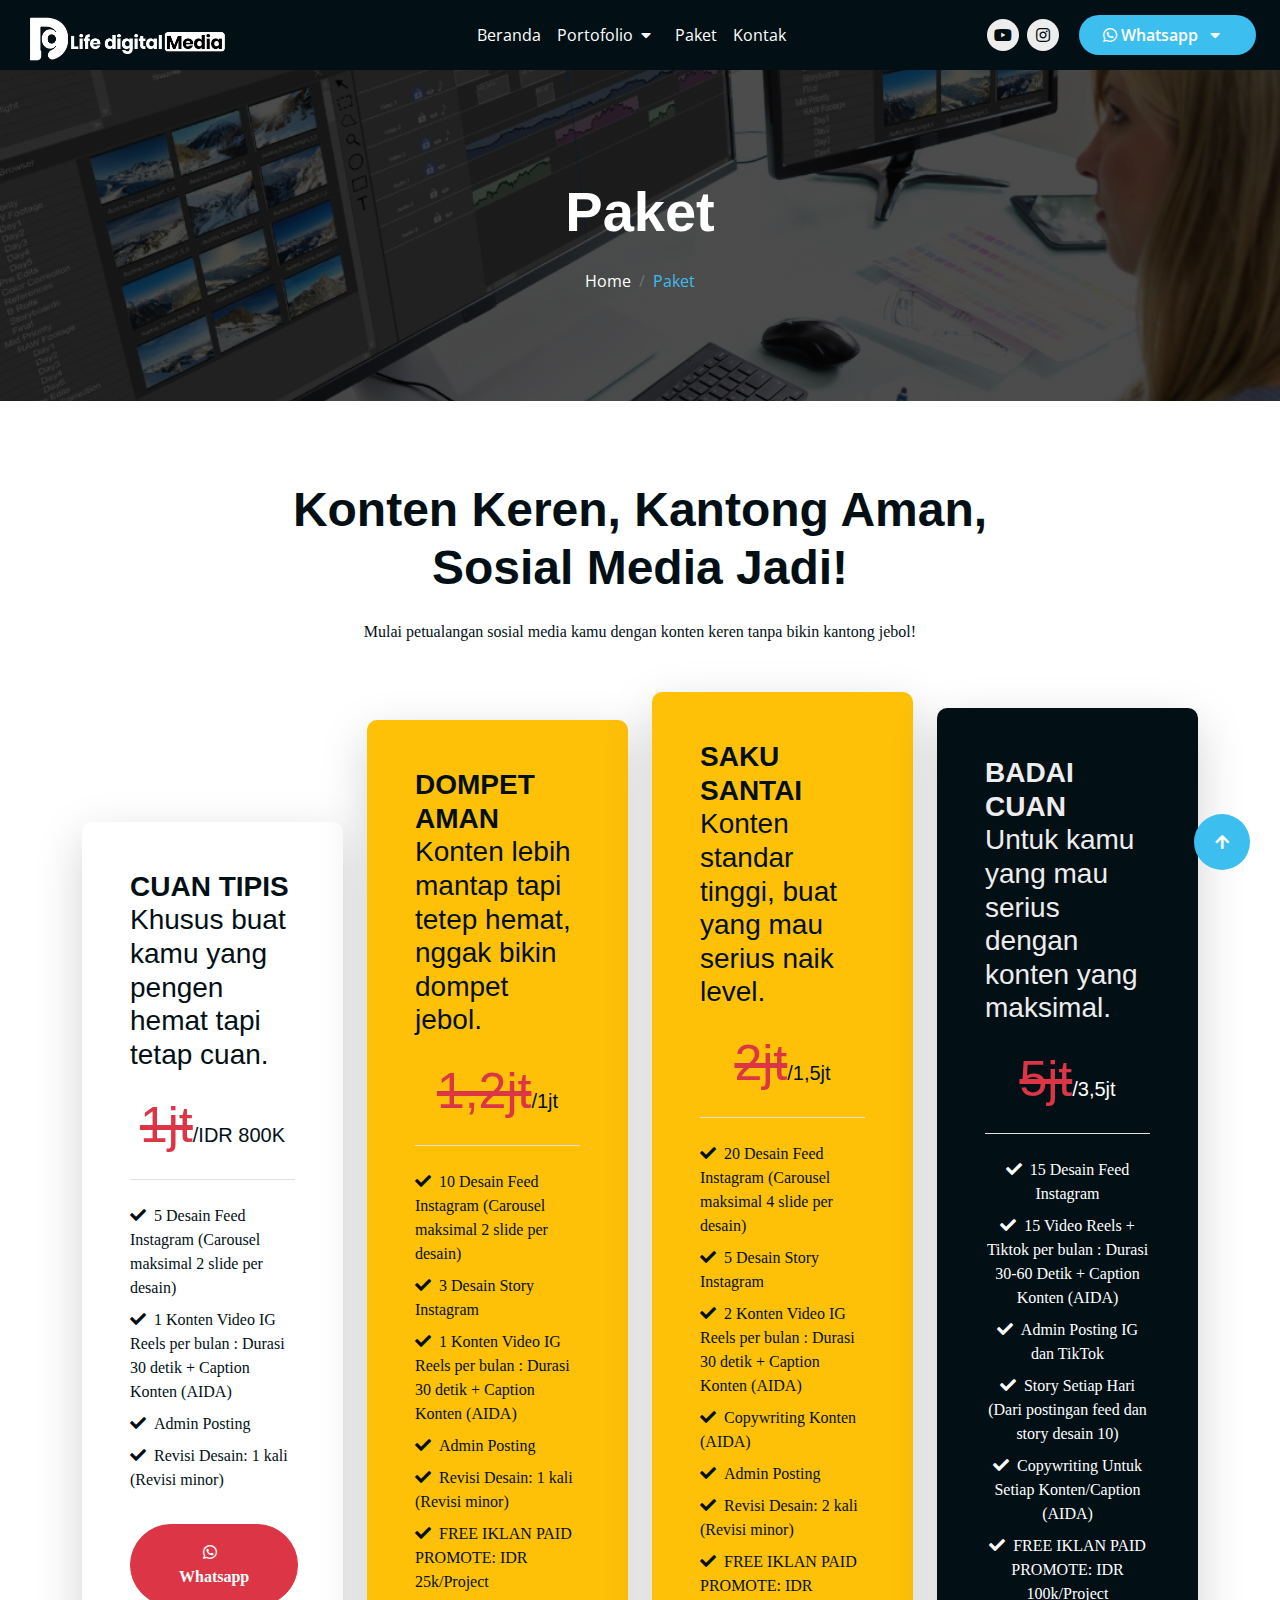
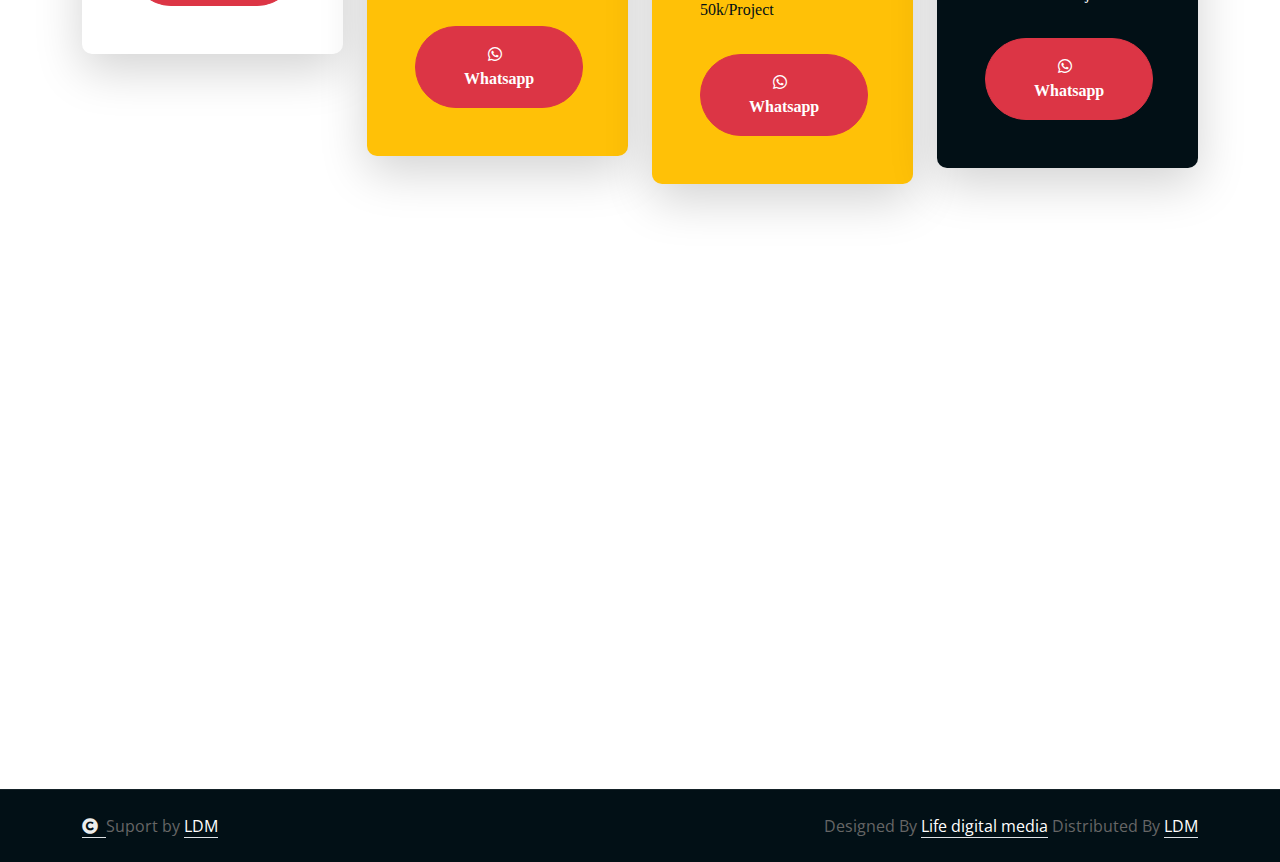
<file: about.html>
<!DOCTYPE html>
<html lang="en">

    <head>
        <meta charset="utf-8">
        <title>Life Digital Media_About</title>
        <meta content="width=device-width, initial-scale=1.0" name="viewport">
        <meta content="" name="keywords">
        <meta content="" name="description">

        <!-- Google Web Fonts -->
        <link rel="preconnect" href="https://fonts.googleapis.com">
        <link rel="preconnect" href="https://fonts.gstatic.com" crossorigin>
        <link href="https://fonts.googleapis.com/css2?family=Montserrat:ital,wght@0,100..900;1,100..900&family=Open+Sans:ital,wdth,wght@0,75..100,300..800;1,75..100,300..800&display=swap" rel="stylesheet"> 

        <!-- Icon Font Stylesheet -->
        <link rel="stylesheet" href="https://use.fontawesome.com/releases/v5.15.4/css/all.css"/>
        <link href="https://cdn.jsdelivr.net/npm/bootstrap-icons@1.4.1/font/bootstrap-icons.css" rel="stylesheet">

        <!-- Libraries Stylesheet -->
        <link href="lib/animate/animate.min.css" rel="stylesheet">
        <link href="lib/lightbox/css/lightbox.min.css" rel="stylesheet">
        <link href="lib/owlcarousel/assets/owl.carousel.min.css" rel="stylesheet">


        <!-- Customized Bootstrap Stylesheet -->
        <link href="css/bootstrap.min.css" rel="stylesheet">

        <!-- Template Stylesheet -->
        <link href="css/style.css" rel="stylesheet">
    </head>

    <body>

        <!-- Spinner Start -->
        <div id="spinner" class="show bg-white position-fixed translate-middle w-100 vh-100 top-50 start-50 d-flex align-items-center justify-content-center">
            <div class="spinner-border text-primary" style="width: 3rem; height: 3rem;" role="status">
                <span class="sr-only">Loading...</span>
            </div>
        </div>
        <!-- Spinner End -->

           <!-- Navbar & Hero Start -->
           <div class="container-fluid nav-bar sticky-top px-4 py-2 py-lg-0 bg-dark">
            <nav class="navbar navbar-expand-lg navbar-dark">
                <a href="" class="navbar-brand p-0">
                    <h1 class="display-6 text-white"></h1>
                    <img src="img/logo.png" width="240rem" alt="Logo" class="wow fadeInUp" data-wow-delay="0.2s">
                </a>
                <button class="navbar-toggler" type="button" data-bs-toggle="collapse" data-bs-target="#navbarCollapse">
                    <span class="fa fa-bars"></span>
                </button>
                <div class="collapse navbar-collapse" id="navbarCollapse">
                    <div class="navbar-nav mx-auto py-0">
                        <a href="index.html" class="nav-item nav-link active text-white">Beranda</a>
                        <div class="nav-item dropdown">
                            <a href="#" class="nav-link dropdown-toggle text-white" data-bs-toggle="dropdown">Portofolio<i class="fas fa-caret-down ms-2"></i></a>
                            <div class="dropdown-menu m-0 bg-dark">
                                <a href="gallery.html" class="dropdown-item text-white"><i class="fas fa-images"></i> Desain Konten</a>
                                <a href="Video_konten.html" class="dropdown-item text-white"><i class="fas fa-ticket-alt"></i> Video Konten</a>
                                <!-- <a href="404.html" class="dropdown-item">404 Page</a> -->
                            </div>
                        </div>
                        <a href="about.html" class="nav-item nav-link text-white">Paket</a>
                        <!-- <a href="service.html" class="nav-item nav-link">Service</a> -->
                        <!-- <a href="blog.html" class="nav-item nav-link text-white">Blog</a> -->
                        <a href="contact.html" class="nav-item nav-link text-white">Kontak</a>
                    </div>
                    <div class="d-none d-xl-flex justify-content-center me-3">
                        <a class="btn btn-square btn-light rounded-circle mx-1" href="https://www.youtube.com/@lifedigitalagency"><i class="fab fa-youtube"></i></a>
                        <!-- <a class="btn btn-square btn-light rounded-circle mx-1" href=""><i class="fab fa-twitter"></i></a> -->
                        <a class="btn btn-square btn-light rounded-circle mx-1" href="https://www.instagram.com/lifedigital.id/"><i class="fab fa-instagram"></i></a>
                        <!-- <a class="btn btn-square btn-light rounded-circle mx-1" href=""><i class="fab fa-linkedin-in"></i></a> -->
                    </div>
                    <div class="btn-group">
                        <button type="button" class="btn btn-primary rounded-pill py-2 px-4 flex-shrink-0 dropdown-toggle" data-bs-toggle="dropdown" aria-expanded="false">
                            <i class="fab fa-whatsapp"></i> Whatsapp <i class="fas fa-caret-down ms-2"></i>
                        </button>
                        <ul class="dropdown-menu dropdown-menu-end">
                            <li><a class="dropdown-item d-flex align-items-center" href="#" onclick="redirectToWhatsApp('089509563739')"><i class="fas fa-user me-2"></i> Admin1</a></li>
                            <li><a class="dropdown-item d-flex align-items-center" href="#" onclick="redirectToWhatsApp('08817722084')"><i class="fas fa-user me-2"></i> Admin2</a></li>
                        </ul>
                        
                    </div>
                    <script>
                        function redirectToWhatsApp(number) {
                            window.location.href = `https://wa.me/${number}`;
                        }
                    </script>
                </div>
            </nav>
        </div>
        <!-- Navbar & Hero End -->

      <!-- Header Start -->
      <div class="container-fluid bg-breadcrumb">
        <div class="container text-center py-5" style="max-width: 900px;">
            <h4 class="text-white display-4 mb-4 wow fadeInDown" data-wow-delay="0.1s">Paket</h4>
            <ol class="breadcrumb d-flex justify-content-center mb-0 wow fadeInDown" data-wow-delay="0.3s">
                <li class="breadcrumb-item"><a href="index.html">Home</a></li>
                <!-- <li class="breadcrumb-item"><a href="#">Pages</a></li> -->
                <li class="breadcrumb-item active text-primary">Paket</li>
            </ol>    
        </div>
    </div>
    <!-- Header End -->

        <!-- Ticket Packages Start -->
        <div class="container-fluid py-5" id="paket">
            <div class="container py-4" style="font-family: poppins;">
                <div class="text-center mx-auto pb-5 wow fadeInUp" data-wow-delay="0.1s" style="max-width: 800px;">
                    <h4 class="text-primary"></h4>
                    <h1 class="display-5 text-dark mb-4">Konten Keren, Kantong Aman, Sosial Media Jadi!</h1>
                    <p class="mb-0 text-dark">Mulai petualangan sosial media kamu dengan konten keren tanpa bikin kantong jebol!</p>
                </div>
                <div class="row g-4 align-items-center">
                    <div class="col-lg-3 col-xl-3 wow fadeInUp" data-wow-delay="0.2s">
                        <div class="pricing-item bg-white rounded text-center p-5 h-100 shadow-lg" style="height: 100%; min-height: 500px;">
                            <div class="pb-4 border-bottom">
                                <h3 class="text-dark mb-4" style="text-align: left;"><strong style="font-size: 1 rem;">CUAN TIPIS</strong><br>Khusus buat kamu yang pengen hemat tapi tetap cuan.</h3>
                                <h3 class="text-danger mb-0" style="font-size: 50px;"><del>1jt</del><span class="text-dark fs-5 fw-normal">/IDR 800K</span></h2>
                                </div>
                                <div class="text-dark py-4 text-start">
                                    <p class="mb-2"><i class="fa fa-check text-dark me-2"></i>5 Desain Feed Instagram (Carousel maksimal 2 slide per desain)</p>
                                    <p class="mb-2"><i class="fa fa-check text-dark me-2"></i>1 Konten Video IG Reels per bulan : Durasi 30 detik + Caption Konten (AIDA)</p>
                                    <p class="mb-2"><i class="fa fa-check text-dark me-2"></i>Admin Posting</p>
                                    <p class="mb-2"><i class="fa fa-check text-dark me-2"></i>Revisi Desain: 1 kali (Revisi minor)</p>
                                </div>
                                <a href="#" onclick="sendWhatsAppMessage('CUAN TIPIS')" class="btn btn-danger rounded-pill py-3 px-5">
                                    <i class="fab fa-whatsapp me-2"></i>Whatsapp
                                </a>
                        </div>
                    </div>
                    <div class="col-lg-3 col-xl-3 wow fadeInUp" data-wow-delay="0.3s">
                        <div class="pricing-item bg-warning rounded text-center p-5 h-100 shadow-lg" style="height: 100%; min-height: 500px;">
                            <div class="pb-4 border-bottom">
                                <h3 class="text-dark mb-4" style="text-align: left;"><strong style="font-size: 1 rem;">DOMPET AMAN</strong><br>Konten lebih mantap tapi tetep hemat, nggak bikin dompet jebol.</h3>
                                <h2 class="text-danger mb-0" style="font-size: 50px;"><del>1,2jt</del><span class="text-dark fs-5 fw-normal">/1jt</span></h2>
                            </div>
                            <div class="text-dark py-4 text-start">
                                <p class="mb-2"><i class="fa fa-check text-dark me-2"></i>10 Desain Feed Instagram (Carousel maksimal 2 slide per desain)</p>
                                <p class="mb-2"><i class="fa fa-check text-dark me-2"></i>3 Desain Story Instagram</p>
                                <p class="mb-2"><i class="fa fa-check text-dark me-2"></i>1 Konten Video IG Reels per bulan : Durasi 30 detik + Caption Konten (AIDA)</p>
                                <p class="mb-2"><i class="fa fa-check text-dark me-2"></i>Admin Posting</p>
                                <p class="mb-2"><i class="fa fa-check text-dark me-2"></i>Revisi Desain: 1 kali (Revisi minor)</p>
                                <p class="mb-2"><i class="fa fa-check text-dark me-2"></i>FREE IKLAN PAID PROMOTE: IDR 25k/Project</p>
                            </div>
                            <a href="#" onclick="sendWhatsAppMessage('DOMPET AMAN')" class="btn btn-danger rounded-pill py-3 px-5">
                                <i class="fab fa-whatsapp me-2"></i>Whatsapp
                            </a>                            
                        </div>
                    </div>
                    <div class="col-lg-3 col-xl-3 wow fadeInUp" data-wow-delay="0.4s">
                        <div class="pricing-item bg-warning rounded text-center p-5 h-100 shadow-lg" style="height: 100%; min-height: 500px;">
                            <div class="pb-4 border-bottom">
                                <h3 class="text-dark mb-4" style="text-align: left;"><strong style="font-size: 1 rem;">SAKU SANTAI</strong><br>Konten standar tinggi, buat yang mau serius naik level.</h3>
                                <h2 class="text-danger mb-0" style="font-size: 50px;"><del>2jt</del><span class="text-dark fs-5 fw-normal">/1,5jt</span></h2>
                            </div>
                            <div class="text-dark py-4 text-start">
                                <p class="mb-2"><i class="fa fa-check text-dark me-2"></i>20 Desain Feed Instagram (Carousel maksimal 4 slide per desain)</p>
                                <p class="mb-2"><i class="fa fa-check text-dark me-2"></i>5 Desain Story Instagram</p>
                                <p class="mb-2"><i class="fa fa-check text-dark me-2"></i>2 Konten Video IG Reels per bulan : Durasi 30 detik + Caption Konten (AIDA)</p>
                                <p class="mb-2"><i class="fa fa-check text-dark me-2"></i>Copywriting Konten (AIDA)</p>
                                <p class="mb-2"><i class="fa fa-check text-dark me-2"></i>Admin Posting</p>
                                <p class="mb-2"><i class="fa fa-check text-dark me-2"></i>Revisi Desain: 2 kali (Revisi minor)</p>
                                <p class="mb-2"><i class="fa fa-check text-dark me-2"></i>FREE IKLAN PAID PROMOTE: IDR 50k/Project</p>
                            </div>
                            <a href="#" onclick="sendWhatsAppMessage('SAKU SANTAI')" class="btn btn-danger rounded-pill py-3 px-5">
                                <i class="fab fa-whatsapp me-2"></i>Whatsapp
                            </a>
                        </div>
                    </div>
                    <div class="col-lg-3 col-xl-3 wow fadeInUp" data-wow-delay="0.8s">
                        <div class="pricing-item bg-dark rounded text-center p-5 h-100 shadow-lg" style="height: 100%; min-height: 500px;">
                             <div class="pb-4 border-bottom">
                                <h3 class="text-light mb-4" style="text-align: left;"><strong style="font-size: 1 rem;">BADAI CUAN</strong><br>Untuk kamu yang mau serius dengan konten yang maksimal.</h3>
                                <h2 class="text-danger mb-0" style="font-size: 50px;"><del>5jt</del><span class="text-white fs-5 fw-normal">/3,5jt</span></h2>
                            </div>
                            <div class="text-white py-4">
                                <p class="mb-2"><i class="fa fa-check text-white me-2"></i>15 Desain Feed Instagram</p>
                                <p class="mb-2"><i class="fa fa-check text-white me-2"></i>15 Video Reels + Tiktok per bulan : Durasi 30-60 Detik + Caption Konten (AIDA)</p>
                                <p class="mb-2"><i class="fa fa-check text-white me-2"></i>Admin Posting IG dan TikTok</p>
                                <p class="mb-2"><i class="fa fa-check text-white me-2"></i>Story Setiap Hari (Dari postingan feed dan story desain 10)</p>
                                <p class="mb-2"><i class="fa fa-check text-white me-2"></i>Copywriting Untuk Setiap Konten/Caption (AIDA)</p>
                                <p class="mb-2"><i class="fa fa-check text-white me-2"></i>FREE IKLAN PAID PROMOTE: IDR 100k/Project</p>
                            </div>
                            <a href="#" onclick="sendWhatsAppMessage('BADAI CUAN')" class="btn btn-danger rounded-pill py-3 px-5">
                                <i class="fab fa-whatsapp me-2"></i>Whatsapp
                            </a>
                        </div>
                    </div>
                </div>
            </div>
        </div>
        <!-- Ticket Packages End -->

   <!-- Footer Start -->
   <div class="container-fluid footer py-5 wow fadeIn" data-wow-delay="0.2s">
    <div class="container py-5">
        <div class="row g-5">
            <div class="col-md-6 col-lg-6 col-xl-4">
                <div class="footer-item">
                    <a href="index.html" class="p-0">
                        <h4 class="text-white mb-4">Life Digital Media</h4>
                        <!-- <img src="img/logo.png" alt="Logo"> -->
                    </a>
                    <p class="mb-2">Life Digital Media membuat konten video dan desain untuk pengusaha dan UMKM, membantu mereka meningkatkan visibilitas dan pertumbuhan bisnis di media sosial.</p>
                    <div class="d-flex align-items-center">
                        <i class="fas fa-map-marker-alt text-primary me-3"></i>
                        <p class="text-white mb-0">Bandung</p>
                    </div>
                    <div class="d-flex align-items-center">
                        <i class="fas fa-envelope text-primary me-3"></i>
                        <a href="mailto:lifedigital.id@gmail.com" class="text-white mb-0">lifedigital.id@gmail.com</a>
                    </div>
                    <div class="d-flex align-items-center">
                        <i class="fab fa-whatsapp text-primary me-3"></i>
                        <a href="https://wa.me/089509563739" class="text-white mb-0">0895-0956-3739</a>
                    </div>
                    <div class="d-flex align-items-center">
                        <i class="fab fa-whatsapp text-primary me-3"></i>
                        <a href="https://wa.me/088177220840" class="text-white mb-0">0881-7722-084</a>
                    </div>
                </div>
            </div>
            <div class="col-md-6 col-lg-6 col-xl-2">
                <div class="footer-item">
                    <h4 class="text-white mb-4">Quick Links</h4>
                    <a href="index.html"><i class="fas fa-angle-right me-2"></i> Beranda</a>
                    <a href="gallery.html"><i class="fas fa-angle-right me-2"></i> Portofolio</a>
                    <a href="about.html"><i class="fas fa-angle-right me-2"></i> Paket</a>
                    <a href="contact.html"><i class="fas fa-angle-right me-2"></i> Kontak</a>
                </div>
            </div>
            <div class="col-md-6 col-lg-6 col-xl-2">
                <div class="footer-item">
                    <h4 class="text-white mb-4"></h4>
                   
                </div>
            </div>
            <div class="col-md-6 col-lg-6 col-xl-4">
                <div class="footer-item">
                    <h4 class="text-white mb-4">Opening Hours</h4>
                    <div class="opening-date mb-3 pb-3">
                        <div class="opening-clock flex-shrink-0">
                            <h6 class="text-white mb-0 me-auto">Senin - Sabtu:</h6>
                            <p class="mb-0"><i class="fas fa-clock text-primary me-2"></i> 08:00 AM - 18:00 PM</p>
                        </div>
                        <div class="opening-clock flex-shrink-0">
                            <h6 class="text-white mb-0 me-auto"></h6>
                        </div>
                        <div class="opening-clock flex-shrink-0">
                            <h6 class="text-white mb-0 me-auto"></h6>
                        </div>
                    </div>
                    <div>
                        <p class="text-white mb-2">Payment Accepted : Antonio Nainggolan</p>
                        <div class="d-flex justify-content-center">
                            <a href="contact.html" class="me-3"><img src="img/icon atm/bca.png" class="img-fluid" alt="BCA Icon"></a>
                            <a href="contact.html" class="me-3"><img src="img/icon atm/btn.png" class="img-fluid" alt="BTN Icon"></a>
                            <a href="contact.html" class="me-3"><img src="img/icon atm/mandiri.png" class="img-fluid" alt="Mandiri Icon"></a>
                            <a href="contact.html" class="me-3"><img src="img/icon atm/cimbniaga.png" class="img-fluid" alt="CIMB Niaga Icon"></a>
                        </div>
                    </div>
                </div>
            </div>
        </div>
    </div>
</div>
<!-- Footer End -->
    
    <!-- Copyright Start -->
    <div class="container-fluid copyright py-4">
        <div class="container">
            <div class="row g-4 align-items-center">
                <div class="col-md-6 text-center text-md-start mb-md-0">
                    <span class="text-body"><a href="#" class="border-bottom text-white"><i class="fas fa-copyright text-light me-2"></i></a>Suport by <a href="#" class="border-bottom text-white">LDM</a></span>
                </div>
                <div class="col-md-6 text-center text-md-end text-body">
                    <!--/*** This template is free as long as you keep the below author’s credit link/attribution link/backlink. ***/-->
                    <!--/*** If you'd like to use the template without the below author’s credit link/attribution link/backlink, ***/-->
                    <!--/*** you can purchase the Credit Removal License from "https://htmlcodex.com/credit-removal". ***/-->
                    Designed By <a class="border-bottom text-white" href="#">Life digital media</a> Distributed By <a class="border-bottom text-white" href="#"">LDM</a>
                </div>
            </div>
        </div>
    </div>
    <!-- Copyright End -->


        <!-- Back to Top -->
        <a href="#" class="btn btn-primary btn-lg-square rounded-circle back-to-top"><i class="fa fa-arrow-up"></i></a>   

        
    <!-- JavaScript Libraries -->
    <script src="https://ajax.googleapis.com/ajax/libs/jquery/3.6.4/jquery.min.js"></script>
    <script src="https://cdn.jsdelivr.net/npm/bootstrap@5.0.0/dist/js/bootstrap.bundle.min.js"></script>
    <script src="lib/wow/wow.min.js"></script>
    <script src="lib/easing/easing.min.js"></script>
    <script src="lib/waypoints/waypoints.min.js"></script>
    <script src="lib/counterup/counterup.min.js"></script>
    <script src="lib/lightbox/js/lightbox.min.js"></script>
    <script src="lib/owlcarousel/owl.carousel.min.js"></script>
    

    <!-- Template Javascript -->
    <script src="js/main.js"></script>
    </body>

</html>
</file>
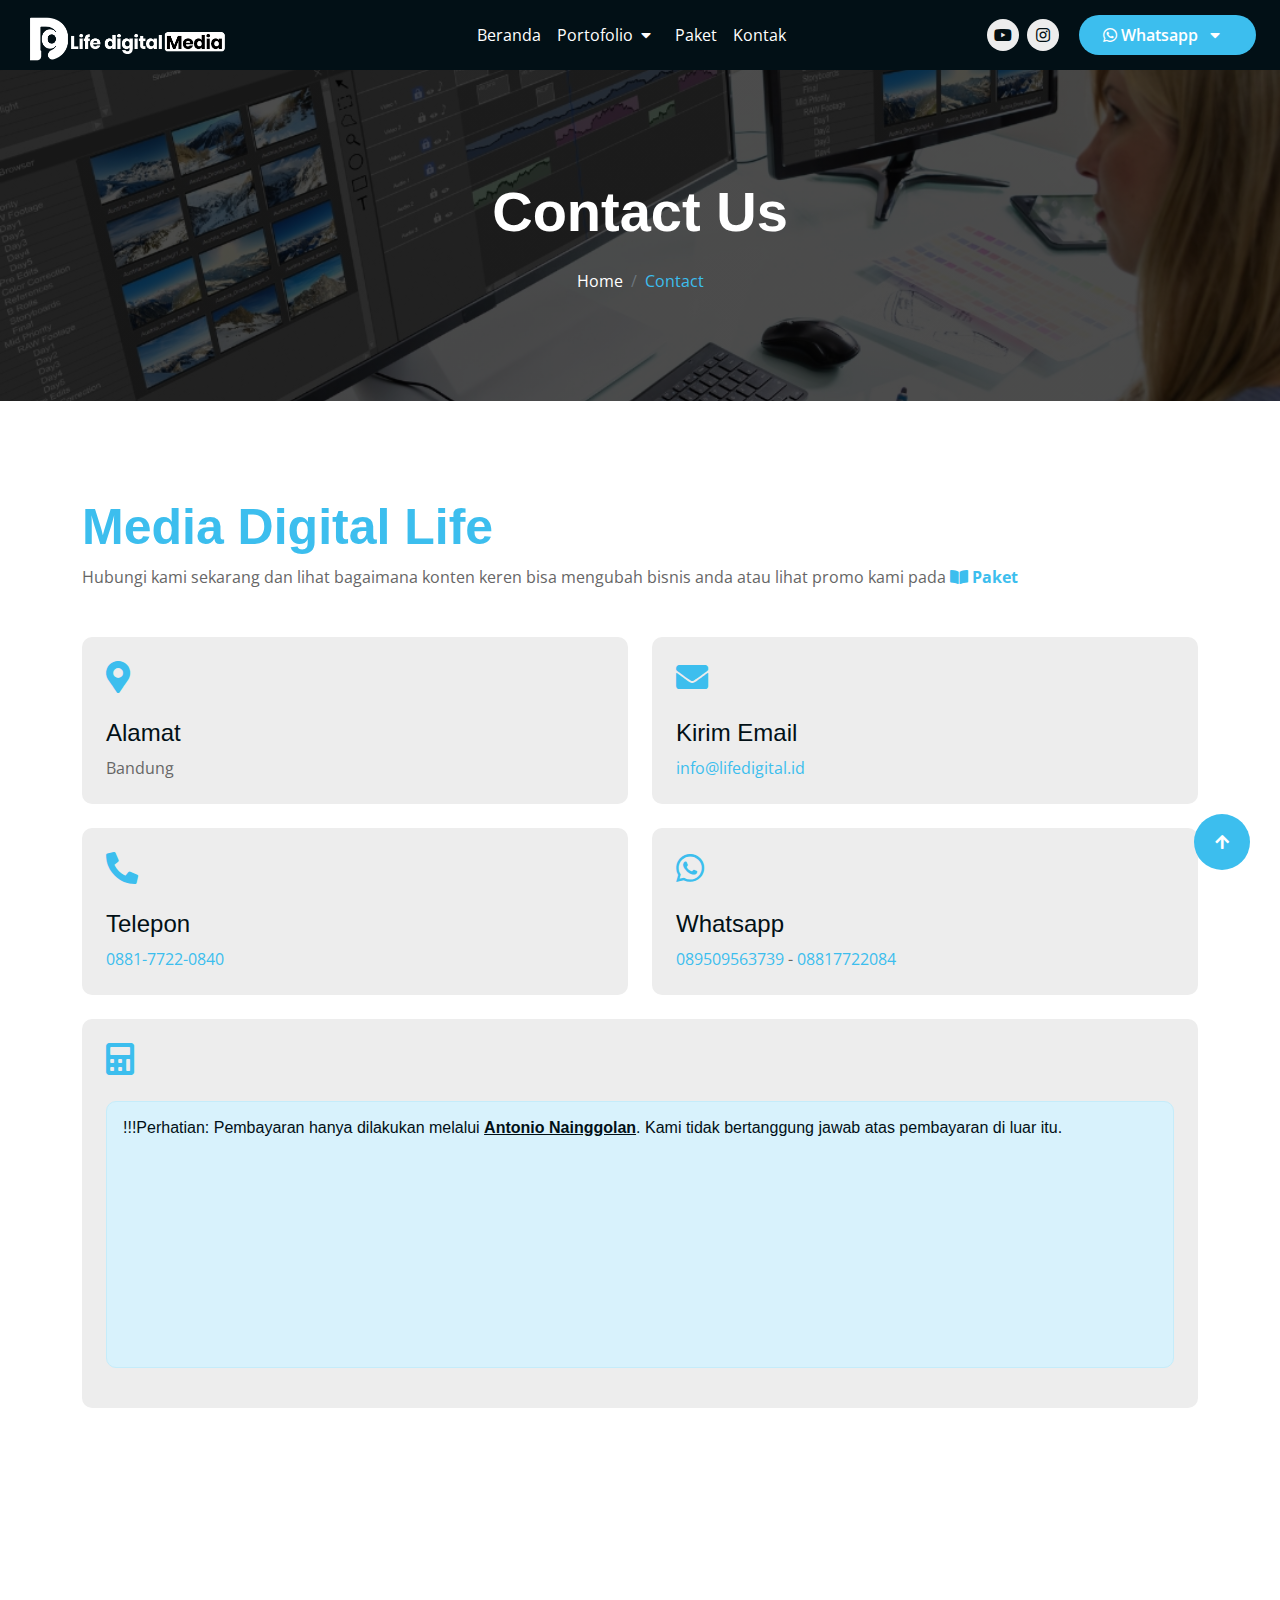
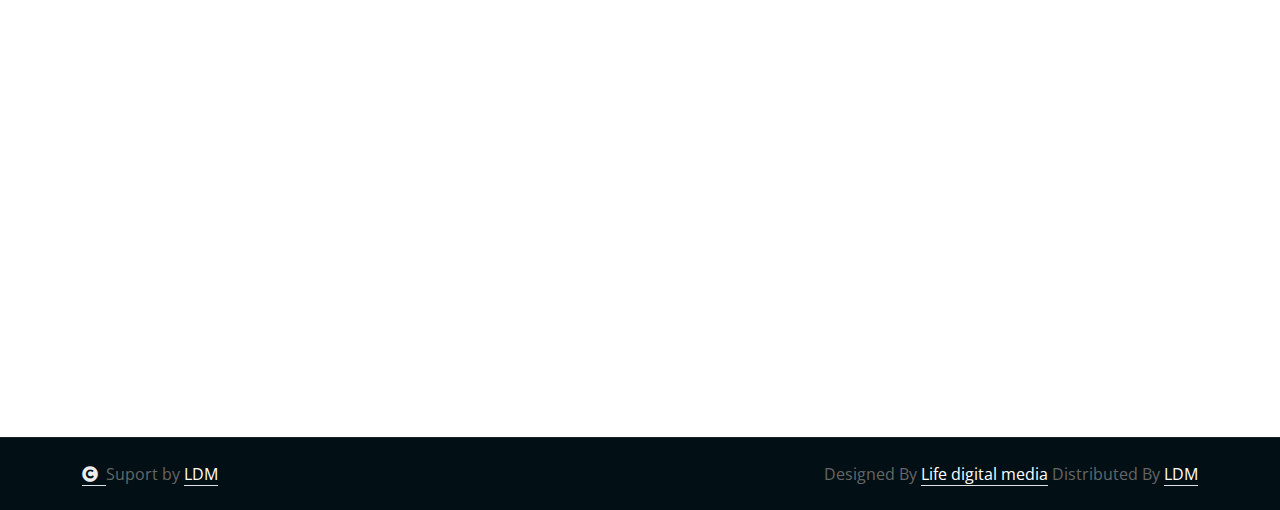
<file: contact.html>
<!DOCTYPE html>
<html lang="en">

    <head>
        <meta charset="utf-8">
        <title>Life Digital Media_Contact</title>
        <meta content="width=device-width, initial-scale=1.0" name="viewport">
        <meta content="" name="keywords">
        <meta content="" name="description">

        <!-- Google Web Fonts -->
        <link rel="preconnect" href="https://fonts.googleapis.com">
        <link rel="preconnect" href="https://fonts.gstatic.com" crossorigin>
        <link href="https://fonts.googleapis.com/css2?family=Montserrat:ital,wght@0,100..900;1,100..900&family=Open+Sans:ital,wdth,wght@0,75..100,300..800;1,75..100,300..800&display=swap" rel="stylesheet"> 

        <!-- Icon Font Stylesheet -->
        <link rel="stylesheet" href="https://use.fontawesome.com/releases/v5.15.4/css/all.css"/>
        <link href="https://cdn.jsdelivr.net/npm/bootstrap-icons@1.4.1/font/bootstrap-icons.css" rel="stylesheet">

        <!-- Libraries Stylesheet -->
        <link href="lib/animate/animate.min.css" rel="stylesheet">
        <link href="lib/lightbox/css/lightbox.min.css" rel="stylesheet">
        <link href="lib/owlcarousel/assets/owl.carousel.min.css" rel="stylesheet">


        <!-- Customized Bootstrap Stylesheet -->
        <link href="css/bootstrap.min.css" rel="stylesheet">

        <!-- Template Stylesheet -->
        <link href="css/style.css" rel="stylesheet">
    </head>

    <body>

        <!-- Spinner Start -->
        <div id="spinner" class="show bg-white position-fixed translate-middle w-100 vh-100 top-50 start-50 d-flex align-items-center justify-content-center">
            <div class="spinner-border text-primary" style="width: 3rem; height: 3rem;" role="status">
                <span class="sr-only">Loading...</span>
            </div>
        </div>
        <!-- Spinner End -->

             <!-- Navbar & Hero Start -->
             <div class="container-fluid nav-bar sticky-top px-4 py-2 py-lg-0 bg-dark">
                <nav class="navbar navbar-expand-lg navbar-dark">
                    <a href="" class="navbar-brand p-0">
                        <h1 class="display-6 text-white"></h1>
                        <img src="img/logo.png" width="240rem" alt="Logo" class="wow fadeInUp" data-wow-delay="0.2s">
                    </a>
                    <button class="navbar-toggler" type="button" data-bs-toggle="collapse" data-bs-target="#navbarCollapse">
                        <span class="fa fa-bars"></span>
                    </button>
                    <div class="collapse navbar-collapse" id="navbarCollapse">
                        <div class="navbar-nav mx-auto py-0">
                            <a href="index.html" class="nav-item nav-link active text-white">Beranda</a>
                            <div class="nav-item dropdown">
                                <a href="#" class="nav-link dropdown-toggle text-white" data-bs-toggle="dropdown">Portofolio<i class="fas fa-caret-down ms-2"></i></a>
                                <div class="dropdown-menu m-0 bg-dark">
                                    <a href="gallery.html" class="dropdown-item text-white"><i class="fas fa-images"></i> Desain Konten</a>
                                    <a href="Video_konten.html" class="dropdown-item text-white"><i class="fas fa-ticket-alt"></i> Video Konten</a>
                                    <!-- <a href="404.html" class="dropdown-item">404 Page</a> -->
                                </div>
                            </div>
                            <a href="about.html" class="nav-item nav-link text-white">Paket</a>
                            <!-- <a href="service.html" class="nav-item nav-link">Service</a> -->
                            <!-- <a href="blog.html" class="nav-item nav-link text-white">Blog</a> -->
                            <a href="contact.html" class="nav-item nav-link text-white">Kontak</a>
                        </div>
                        <div class="d-none d-xl-flex justify-content-center me-3">
                            <a class="btn btn-square btn-light rounded-circle mx-1" href="https://www.youtube.com/@lifedigitalagency"><i class="fab fa-youtube"></i></a>
                            <!-- <a class="btn btn-square btn-light rounded-circle mx-1" href=""><i class="fab fa-twitter"></i></a> -->
                            <a class="btn btn-square btn-light rounded-circle mx-1" href="https://www.instagram.com/lifedigital.id/"><i class="fab fa-instagram"></i></a>
                            <!-- <a class="btn btn-square btn-light rounded-circle mx-1" href=""><i class="fab fa-linkedin-in"></i></a> -->
                        </div>
                        <div class="btn-group">
                            <button type="button" class="btn btn-primary rounded-pill py-2 px-4 flex-shrink-0 dropdown-toggle" data-bs-toggle="dropdown" aria-expanded="false">
                                <i class="fab fa-whatsapp"></i> Whatsapp <i class="fas fa-caret-down ms-2"></i>
                            </button>
                            <ul class="dropdown-menu dropdown-menu-end">
                                <li><a class="dropdown-item d-flex align-items-center" href="#" onclick="redirectToWhatsApp('089509563739')"><i class="fas fa-user me-2"></i> Admin1</a></li>
                                <li><a class="dropdown-item d-flex align-items-center" href="#" onclick="redirectToWhatsApp('08817722084')"><i class="fas fa-user me-2"></i> Admin2</a></li>
                            </ul>
                            
                        </div>
                        <script>
                            function redirectToWhatsApp(number) {
                                window.location.href = `https://wa.me/${number}`;
                            }
                        </script>
                    </div>
                </nav>
            </div>
            <!-- Navbar & Hero End -->

        <!-- Header Start -->
        <div class="container-fluid bg-breadcrumb">
            <div class="container text-center py-5" style="max-width: 900px;">
                <h4 class="text-white display-4 mb-4 wow fadeInDown" data-wow-delay="0.1s">Contact Us</h4>
                <ol class="breadcrumb d-flex justify-content-center mb-0 wow fadeInDown" data-wow-delay="0.3s">
                    <li class="breadcrumb-item"><a href="index.html">Home</a></li>
                    <!-- <li class="breadcrumb-item"><a href="#">Pages</a></li> -->
                    <li class="breadcrumb-item active text-primary">Contact</li>
                </ol>    
            </div>
        </div>
        <!-- Header End -->

        <!-- Contact Start -->
        <div class="container-fluid contact py-5">
            <div class="container py-5">
                <div class="row g-5"> 
                    <div class="col-12 col-xl wow fadeInUp" data-wow-delay="0.2s">
                        <div>
                            <div class="pb-5">
                                <h1 class="text-primary" style="font-size:50px ;"><strong>Media Digital Life</strong></h1>
                                <p class="mb-0">Hubungi kami sekarang dan lihat bagaimana konten keren bisa mengubah bisnis anda atau lihat promo kami pada <a class="text-primary fw-bold" href="about.html"> <i class="fa fa-book-open"></i> Paket</a></p> 
                            </div>
                            <div class="row g-4">
                                <div class="col-lg-6">
                                    <div class="contact-add-item rounded bg-light p-4">
                                        <div class="contact-icon text-primary mb-4">
                                            <i class="fas fa-map-marker-alt fa-2x"></i>
                                        </div>
                                        <div>
                                            <h4>Alamat</h4>
                                            <p class="mb-0">Bandung</p>
                                        </div>
                                    </div>
                                </div>
                                <div class="col-lg-6">
                                    <div class="contact-add-item rounded bg-light p-4">
                                        <div class="contact-icon text-primary mb-4">
                                            <i class="fas fa-envelope fa-2x"></i>
                                        </div>
                                        <div>
                                            <h4>Kirim Email</h4>
                                            <a href="mailto:info@lifedigital.id" class="mb-0">info@lifedigital.id</a>
                                        </div>
                                    </div>
                                </div>
                                <div class="col-lg-6">
                                    <div class="contact-add-item rounded bg-light p-4">
                                        <div class="contact-icon text-primary mb-4">
                                            <i class="fa fa-phone-alt fa-2x"></i>
                                        </div>
                                        <div>
                                            <h4>Telepon</h4>
                                            <a href="tel:088177220840" class="mb-0">0881-7722-0840</a>
                                        </div>
                                    </div>
                                </div>
                                <div class="col-lg-6">
                                    <div class="contact-add-item rounded bg-light p-4">
                                        <div class="contact-icon text-primary mb-4">
                                            <i class="fab fa-whatsapp fa-2x"></i>
                                        </div>
                                        <div>
                                            <h4>Whatsapp</h4>
                                            <a class="align-items-center" href="#" onclick="redirectToWhatsApp('089509563739')"> 089509563739</a> -
                                            <a class="align-items-center" href="#" onclick="redirectToWhatsApp('08817722084')"> 08817722084</a>
                                        </div>
                                    </div>
                                </div>
                                <div class="col-lg-12">
                                    <div class="contact-add-item rounded bg-light p-4">
                                        <div class="contact-icon text-primary mb-4">
                                            <i class="fas fa-calculator fa-2x"></i>
                                        </div>
                                        <div>
                                            <div class="alert alert-primary">
                                                <h6 class="animated fadeInUp" style="animation-delay: 0.5s;">!!!Perhatian: Pembayaran hanya dilakukan melalui <strong><u>Antonio Nainggolan</u></strong>. Kami tidak bertanggung jawab atas pembayaran di luar itu.</h6>
                                                <div class="list-group wow fadeInUp" data-wow-delay="0.5s">
                                                    <div class="list-group-item" onclick="copyToClipboard('2330315566')"><strong>BCA</strong> : 2330315566</div>
                                                    <div class="list-group-item" onclick="copyToClipboard('601700005392')"><strong>BTN</strong> : 601700005392</div>
                                                    <div class="list-group-item" onclick="copyToClipboard('1070015762042')"><strong>MANDIRI</strong> : 1070015762042</div>
                                                    <div class="list-group-item" onclick="copyToClipboard('707237136100')"><strong>CIMB NIAGA</strong> : 707237136100</div>
                                                    <div class="list-group-item" onclick="copyToClipboard('706621780700')"><strong>CIMB NIAGA</strong> : 706621780700</div>
                                                </div>
                                            </div>
                                        </div>
                                    </div>
                                </div>
                            </div>
                        </div>
                    </div>
                    <!-- <div class="col-xl-6 wow fadeInUp" data-wow-delay="0.4s">
                        <div class="bg-light p-5 rounded h-100">
                            <h4 class="text-primary mb-4">Send Your Message</h4>
                            <form>
                                <div class="row g-4">
                                    <div class="col-lg-12 col-xl-6">
                                        <div class="form-floating">
                                            <input type="text" class="form-control border-0" id="name" placeholder="Your Name">
                                            <label for="name">Your Name</label>
                                        </div>
                                    </div>
                                    <div class="col-lg-12 col-xl-6">
                                        <div class="form-floating">
                                            <input type="email" class="form-control border-0" id="email" placeholder="Your Email">
                                            <label for="email">Your Email</label>
                                        </div>
                                    </div>
                                    <div class="col-lg-12 col-xl-6">
                                        <div class="form-floating">
                                            <input type="phone" class="form-control border-0" id="phone" placeholder="Phone">
                                            <label for="phone">Your Phone</label>
                                        </div>
                                    </div>
                                    <div class="col-lg-12 col-xl-6">
                                        <div class="form-floating">
                                            <input type="text" class="form-control border-0" id="project" placeholder="Project">
                                            <label for="project">Your Project</label>
                                        </div>
                                    </div>
                                    <div class="col-12">
                                        <div class="form-floating">
                                            <input type="text" class="form-control border-0" id="subject" placeholder="Subject">
                                            <label for="subject">Subject</label>
                                        </div>
                                    </div>
                                    <div class="col-12">
                                        <div class="form-floating">
                                            <textarea class="form-control border-0" placeholder="Leave a message here" id="message" style="height: 160px"></textarea>
                                            <label for="message">Message</label>
                                        </div>

                                    </div>
                                    <div class="col-12">
                                        <button class="btn btn-primary w-100 py-3">Send Message</button>
                                    </div>
                                </div>
                            </form>
                        </div>
                    </div> -->
                </div>
            </div>
        </div>
        <!-- Contact End -->

        

  <!-- Footer Start -->
  <div class="container-fluid footer py-5 wow fadeIn" data-wow-delay="0.2s">
    <div class="container py-5">
        <div class="row g-5">
            <div class="col-md-6 col-lg-6 col-xl-4">
                <div class="footer-item">
                    <a href="index.html" class="p-0">
                        <h4 class="text-white mb-4">Life Digital Media</h4>
                        <!-- <img src="img/logo.png" alt="Logo"> -->
                    </a>
                    <p class="mb-2">Life Digital Media membuat konten video dan desain untuk pengusaha dan UMKM, membantu mereka meningkatkan visibilitas dan pertumbuhan bisnis di media sosial.</p>
                    <div class="d-flex align-items-center">
                        <i class="fas fa-map-marker-alt text-primary me-3"></i>
                        <p class="text-white mb-0">Bandung</p>
                    </div>
                    <div class="d-flex align-items-center">
                        <i class="fas fa-envelope text-primary me-3"></i>
                        <a href="mailto:lifedigital.id@gmail.com" class="text-white mb-0">lifedigital.id@gmail.com</a>
                    </div>
                    <div class="d-flex align-items-center">
                        <i class="fab fa-whatsapp text-primary me-3"></i>
                        <a href="https://wa.me/089509563739" class="text-white mb-0">0895-0956-3739</a>
                    </div>
                    <div class="d-flex align-items-center">
                        <i class="fab fa-whatsapp text-primary me-3"></i>
                        <a href="https://wa.me/088177220840" class="text-white mb-0">0881-7722-084</a>
                    </div>
                </div>
            </div>
            <div class="col-md-6 col-lg-6 col-xl-2">
                <div class="footer-item">
                    <h4 class="text-white mb-4">Quick Links</h4>
                    <a href="index.html"><i class="fas fa-angle-right me-2"></i> Beranda</a>
                    <a href="gallery.html"><i class="fas fa-angle-right me-2"></i> Portofolio</a>
                    <a href="about.html"><i class="fas fa-angle-right me-2"></i> Paket</a>
                    <a href="contact.html"><i class="fas fa-angle-right me-2"></i> Kontak</a>
                </div>
            </div>
            <div class="col-md-6 col-lg-6 col-xl-2">
                <div class="footer-item">
                    <h4 class="text-white mb-4"></h4>
                   
                </div>
            </div>
            <div class="col-md-6 col-lg-6 col-xl-4">
                <div class="footer-item">
                    <h4 class="text-white mb-4">Opening Hours</h4>
                    <div class="opening-date mb-3 pb-3">
                        <div class="opening-clock flex-shrink-0">
                            <h6 class="text-white mb-0 me-auto">Senin - Sabtu:</h6>
                            <p class="mb-0"><i class="fas fa-clock text-primary me-2"></i> 08:00 AM - 18:00 PM</p>
                        </div>
                        <div class="opening-clock flex-shrink-0">
                            <h6 class="text-white mb-0 me-auto"></h6>
                        </div>
                        <div class="opening-clock flex-shrink-0">
                            <h6 class="text-white mb-0 me-auto"></h6>
                        </div>
                    </div>
                    <div>
                        <p class="text-white mb-2">Payment Accepted : Antonio Nainggolan</p>
                        <div class="d-flex justify-content-center">
                            <a href="contact.html" class="me-3"><img src="img/icon atm/bca.png" class="img-fluid" alt="BCA Icon"></a>
                            <a href="contact.html" class="me-3"><img src="img/icon atm/btn.png" class="img-fluid" alt="BTN Icon"></a>
                            <a href="contact.html" class="me-3"><img src="img/icon atm/mandiri.png" class="img-fluid" alt="Mandiri Icon"></a>
                            <a href="contact.html" class="me-3"><img src="img/icon atm/cimbniaga.png" class="img-fluid" alt="CIMB Niaga Icon"></a>
                        </div>
                    </div>
                </div>
            </div>
        </div>
    </div>
</div>
<!-- Footer End -->
    
    <!-- Copyright Start -->
    <div class="container-fluid copyright py-4">
        <div class="container">
            <div class="row g-4 align-items-center">
                <div class="col-md-6 text-center text-md-start mb-md-0">
                    <span class="text-body"><a href="#" class="border-bottom text-white"><i class="fas fa-copyright text-light me-2"></i></a>Suport by <a href="#" class="border-bottom text-white">LDM</a></span>
                </div>
                <div class="col-md-6 text-center text-md-end text-body">
                    <!--/*** This template is free as long as you keep the below author’s credit link/attribution link/backlink. ***/-->
                    <!--/*** If you'd like to use the template without the below author’s credit link/attribution link/backlink, ***/-->
                    <!--/*** you can purchase the Credit Removal License from "https://htmlcodex.com/credit-removal". ***/-->
                    Designed By <a class="border-bottom text-white" href="#">Life digital media</a> Distributed By <a class="border-bottom text-white" href="#"">LDM</a>
                </div>
            </div>
        </div>
    </div>
    <!-- Copyright End -->


        <!-- Back to Top -->
        <a href="#" class="btn btn-primary btn-lg-square rounded-circle back-to-top"><i class="fa fa-arrow-up"></i></a>   

        
    <!-- JavaScript Libraries -->
    <script src="https://ajax.googleapis.com/ajax/libs/jquery/3.6.4/jquery.min.js"></script>
    <script src="https://cdn.jsdelivr.net/npm/bootstrap@5.0.0/dist/js/bootstrap.bundle.min.js"></script>
    <script src="lib/wow/wow.min.js"></script>
    <script src="lib/easing/easing.min.js"></script>
    <script src="lib/waypoints/waypoints.min.js"></script>
    <script src="lib/counterup/counterup.min.js"></script>
    <script src="lib/lightbox/js/lightbox.min.js"></script>
    <script src="lib/owlcarousel/owl.carousel.min.js"></script>
    

    <!-- Template Javascript -->
    <script src="js/main.js"></script>
    </body>

</html>
</file>
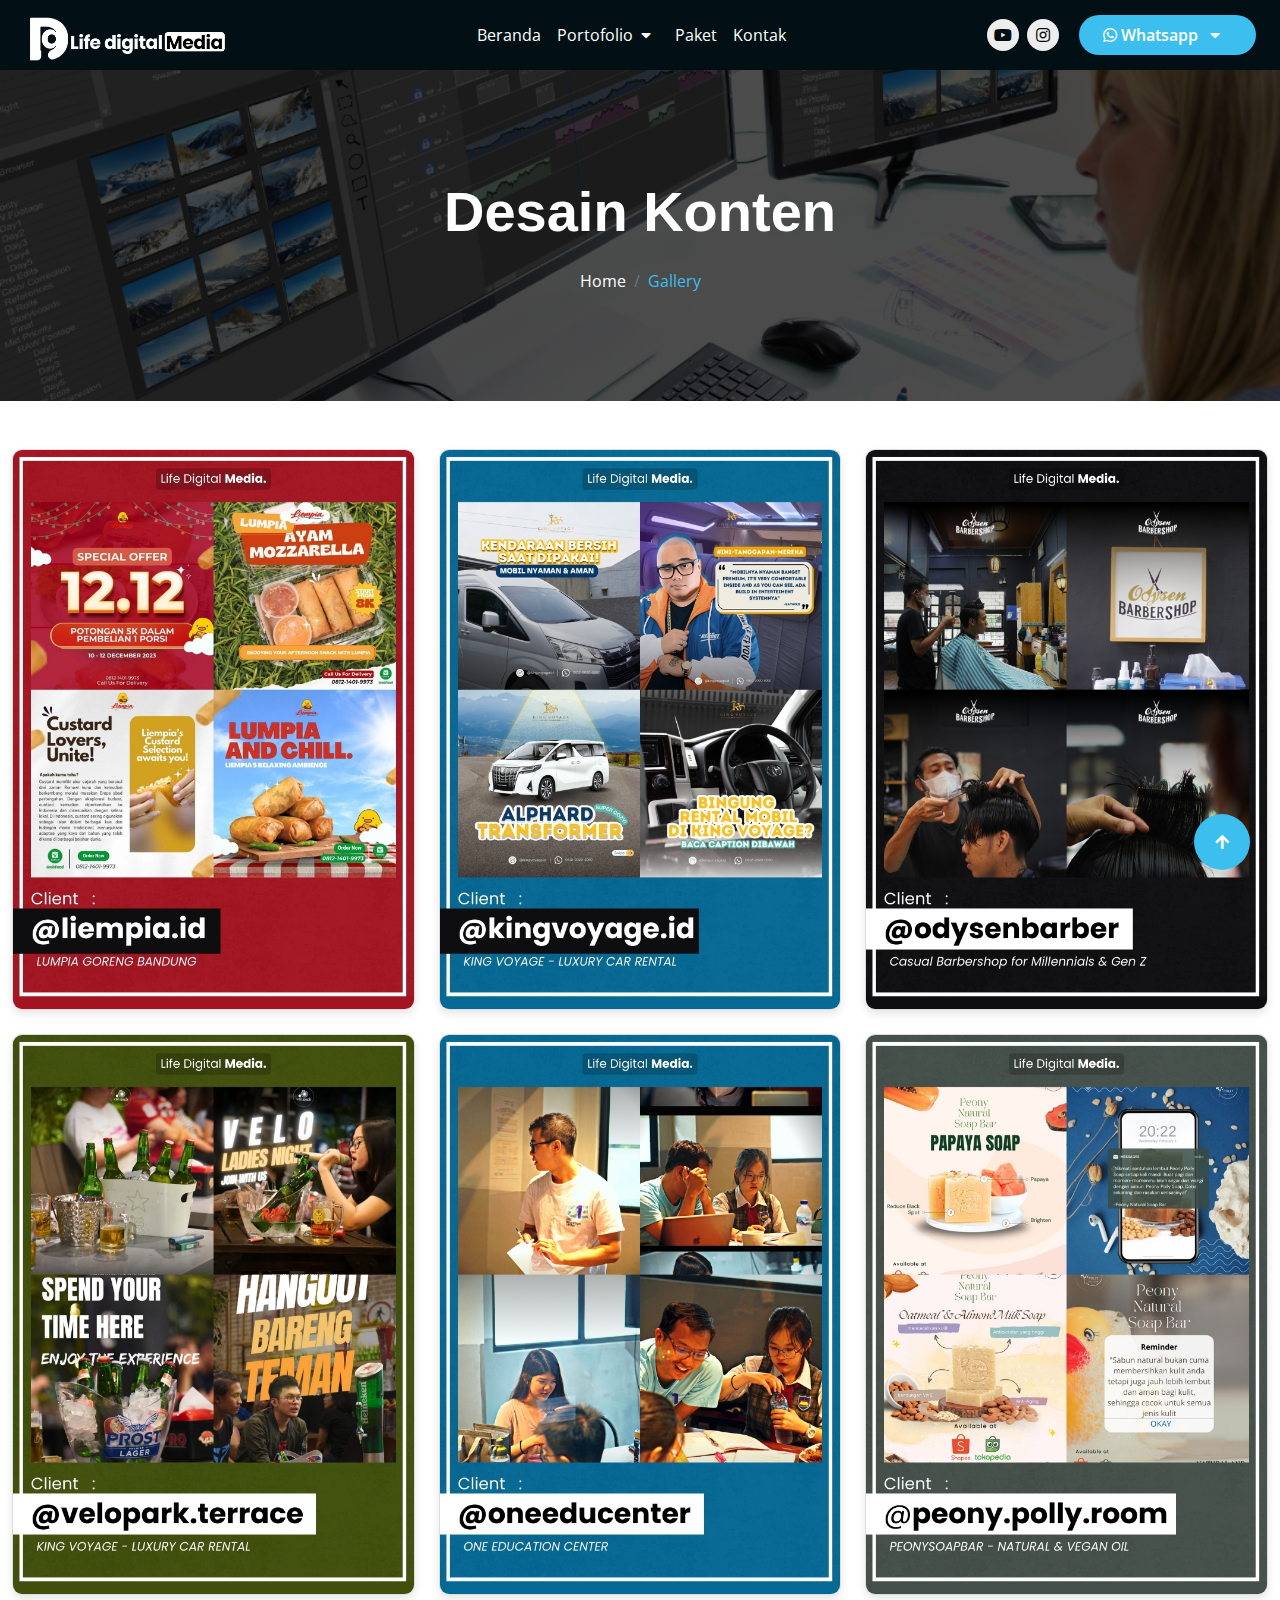
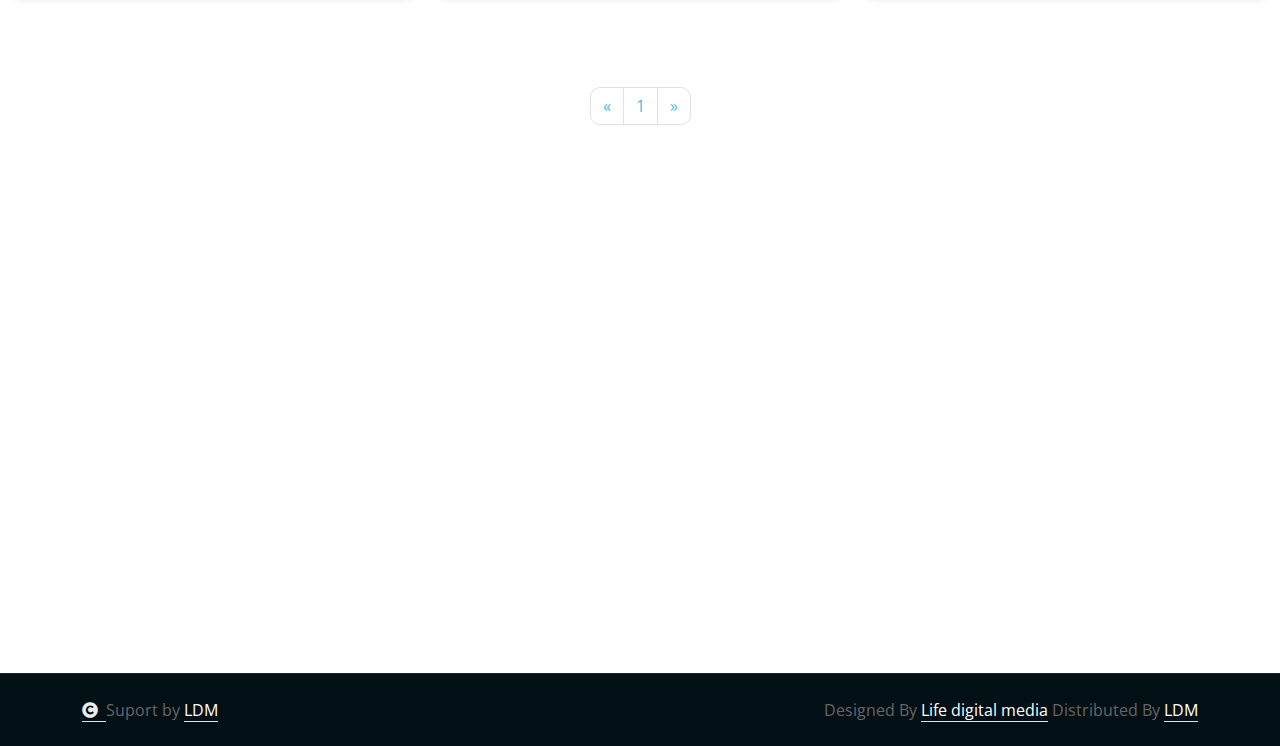
<file: gallery.html>
<!DOCTYPE html>
<html lang="en">

    <head>
        <meta charset="utf-8">
        <title>Life Digital Media_Gallery</title>
        <meta content="width=device-width, initial-scale=1.0" name="viewport">
        <meta content="" name="keywords">
        <meta content="" name="description">

        <!-- Google Web Fonts -->
        <link rel="preconnect" href="https://fonts.googleapis.com">
        <link rel="preconnect" href="https://fonts.gstatic.com" crossorigin>
        <link href="https://fonts.googleapis.com/css2?family=Montserrat:ital,wght@0,100..900;1,100..900&family=Open+Sans:ital,wdth,wght@0,75..100,300..800;1,75..100,300..800&display=swap" rel="stylesheet"> 

        <!-- Icon Font Stylesheet -->
        <link rel="stylesheet" href="https://use.fontawesome.com/releases/v5.15.4/css/all.css"/>
        <link href="https://cdn.jsdelivr.net/npm/bootstrap-icons@1.4.1/font/bootstrap-icons.css" rel="stylesheet">

        <!-- Libraries Stylesheet -->
        <link href="lib/animate/animate.min.css" rel="stylesheet">
        <link href="lib/lightbox/css/lightbox.min.css" rel="stylesheet">
        <link href="lib/owlcarousel/assets/owl.carousel.min.css" rel="stylesheet">


        <!-- Customized Bootstrap Stylesheet -->
        <link href="css/bootstrap.min.css" rel="stylesheet">

        <!-- Template Stylesheet -->
        <link href="css/style.css" rel="stylesheet">
    </head>

    <body>

        <!-- Spinner Start -->
        <div id="spinner" class="show bg-white position-fixed translate-middle w-100 vh-100 top-50 start-50 d-flex align-items-center justify-content-center">
            <div class="spinner-border text-primary" style="width: 3rem; height: 3rem;" role="status">
                <span class="sr-only">Loading...</span>
            </div>
        </div>
        <!-- Spinner End -->

       <!-- Navbar & Hero Start -->
       <div class="container-fluid nav-bar sticky-top px-4 py-2 py-lg-0 bg-dark">
        <nav class="navbar navbar-expand-lg navbar-dark">
            <a href="" class="navbar-brand p-0">
                <h1 class="display-6 text-white"></h1>
                <img src="img/logo.png" width="240rem" alt="Logo" class="wow fadeInUp" data-wow-delay="0.2s">
            </a>
            <button class="navbar-toggler" type="button" data-bs-toggle="collapse" data-bs-target="#navbarCollapse">
                <span class="fa fa-bars"></span>
            </button>
            <div class="collapse navbar-collapse" id="navbarCollapse">
                <div class="navbar-nav mx-auto py-0">
                    <a href="index.html" class="nav-item nav-link active text-white">Beranda</a>
                    <div class="nav-item dropdown">
                        <a href="#" class="nav-link dropdown-toggle text-white" data-bs-toggle="dropdown">Portofolio<i class="fas fa-caret-down ms-2"></i></a>
                        <div class="dropdown-menu m-0 bg-dark">
                            <a href="gallery.html" class="dropdown-item text-white"><i class="fas fa-images"></i> Desain Konten</a>
                            <a href="Video_konten.html" class="dropdown-item text-white"><i class="fas fa-ticket-alt"></i> Video Konten</a>
                            <!-- <a href="404.html" class="dropdown-item">404 Page</a> -->
                        </div>
                    </div>
                    <a href="about.html" class="nav-item nav-link text-white">Paket</a>
                    <!-- <a href="service.html" class="nav-item nav-link">Service</a> -->
                    <!-- <a href="blog.html" class="nav-item nav-link text-white">Blog</a> -->
                    <a href="contact.html" class="nav-item nav-link text-white">Kontak</a>
                </div>
                <div class="d-none d-xl-flex justify-content-center me-3">
                    <a class="btn btn-square btn-light rounded-circle mx-1" href="https://www.youtube.com/@lifedigitalagency"><i class="fab fa-youtube"></i></a>
                    <!-- <a class="btn btn-square btn-light rounded-circle mx-1" href=""><i class="fab fa-twitter"></i></a> -->
                    <a class="btn btn-square btn-light rounded-circle mx-1" href="https://www.instagram.com/lifedigital.id/"><i class="fab fa-instagram"></i></a>
                    <!-- <a class="btn btn-square btn-light rounded-circle mx-1" href=""><i class="fab fa-linkedin-in"></i></a> -->
                </div>
                <div class="btn-group">
                    <button type="button" class="btn btn-primary rounded-pill py-2 px-4 flex-shrink-0 dropdown-toggle" data-bs-toggle="dropdown" aria-expanded="false">
                        <i class="fab fa-whatsapp"></i> Whatsapp <i class="fas fa-caret-down ms-2"></i>
                    </button>
                    <ul class="dropdown-menu dropdown-menu-end">
                        <li><a class="dropdown-item d-flex align-items-center" href="#" onclick="redirectToWhatsApp('089509563739')"><i class="fas fa-user me-2"></i> Admin1</a></li>
                        <li><a class="dropdown-item d-flex align-items-center" href="#" onclick="redirectToWhatsApp('08817722084')"><i class="fas fa-user me-2"></i> Admin2</a></li>
                    </ul>
                    
                </div>
                <script>
                    function redirectToWhatsApp(number) {
                        window.location.href = `https://wa.me/${number}`;
                    }
                </script>
            </div>
        </nav>
    </div>
    <!-- Navbar & Hero End -->

        <!-- Header Start -->
        <div class="container-fluid bg-breadcrumb">
            <div class="container text-center py-5" style="max-width: 900px;">
                <h4 class="text-white display-4 mb-4 wow fadeInDown" data-wow-delay="0.1s">Desain Konten</h4>
                <ol class="breadcrumb d-flex justify-content-center mb-0 wow fadeInDown" data-wow-delay="0.3s">
                    <li class="breadcrumb-item"><a href="index.html">Home</a></li>
                    <!-- <li class="breadcrumb-item"><a href="#">Pages</a></li> -->
                    <li class="breadcrumb-item active text-primary">Gallery</li>
                </ol>    
            </div>
        </div>
        <!-- Header End -->

  <!-- Gallery Start -->
  <div class="container-fluid gallery py-5">
    <div class="row" id="page-1">
        <div class="col-md-4 mb-4">
            <div class="gallery-item">
                <img src="img/Portofolio_desing/9.jpg" alt="" class="gallery-img" loading="lazy">
                <div class="gallery-caption">
                    <!-- <h5>Client: Love Coco</h5>
                    <p>100% Coconut Water, No Sugar Added</p> -->
                </div>
            </div>
        </div>
        <div class="col-md-4 mb-4">
            <div class="gallery-item">
                <img src="img/Portofolio_desing/10.jpg" alt="" class="gallery-img" loading="lazy">
                <div class="gallery-caption">
                    <!-- <h5>Client: Bakso Mantan Pacar</h5>
                    <p>100% Daging Sapi Pilihan</p> -->
                </div>
            </div>
        </div>
        <div class="col-md-4 mb-4">
            <div class="gallery-item">
                <img src="img/Portofolio_desing/11.jpg" alt="" class="gallery-img" loading="lazy">
                <div class="gallery-caption">
                    <!-- <h5>Client: Waroenk Indonesia</h5>
                    <p>Kebutuhan Sehari-hari</p> -->
                </div>
            </div>
        </div>
        <div class="col-md-4 mb-4">
            <div class="gallery-item">
                <img src="img/Portofolio_desing/12.jpg" alt="" class="gallery-img" loading="lazy">
                <div class="gallery-caption">
                    <!-- <h5>Client: Waroenk Indonesia</h5>
                    <p>Kebutuhan Sehari-hari</p> -->
                </div>
            </div>
        </div>
        <div class="col-md-4 mb-4">
            <div class="gallery-item">
                <img src="img/Portofolio_desing/13.jpg" alt="" class="gallery-img" loading="lazy">
                <div class="gallery-caption">
                    <!-- <h5>Client: Waroenk Indonesia</h5>
                    <p>Kebutuhan Sehari-hari</p> -->
                </div>
            </div>
        </div>
        <div class="col-md-4 mb-4">
            <div class="gallery-item">
                <img src="img/Portofolio_desing/14.jpg" alt="" class="gallery-img" loading="lazy">
                <div class="gallery-caption">
                    <!-- <h5>Client: Waroenk Indonesia</h5>
                    <p>Kebutuhan Sehari-hari</p> -->
                </div>
            </div>
        </div>
    </div>
</div>
    <nav aria-label="Page navigation">
        <ul class="pagination justify-content-center" id="pagination-container">
            <li class="page-item">
                <a class="page-link" href="#" aria-label="Previous" id="prev-page">
                    <span aria-hidden="true">&laquo;</span>
                </a>
            </li>
            <li class="page-item"><a class="page-link" href="#" id="page-1">1</a></li>
            <!-- <li class="page-item"><a class="page-link" href="#" id="page-2">2</a></li>
            <li class="page-item"><a class="page-link" href="#" id="page-3">3</a></li> -->
            <li class="page-item">
                <a class="page-link" href="#" aria-label="Next" id="next-page">
                    <span aria-hidden="true">&raquo;</span>
                </a>
            </li>
        </ul>
    </nav>
</div>
<!-- Gallery End -->
 
    <!-- Footer Start -->
    <div class="container-fluid footer py-5 wow fadeIn" data-wow-delay="0.2s">
        <div class="container py-5">
            <div class="row g-5">
                <div class="col-md-6 col-lg-6 col-xl-4">
                    <div class="footer-item">
                        <a href="index.html" class="p-0">
                            <h4 class="text-white mb-4">Life Digital Media</h4>
                            <!-- <img src="img/logo.png" alt="Logo"> -->
                        </a>
                        <p class="mb-2">Life Digital Media membuat konten video dan desain untuk pengusaha dan UMKM, membantu mereka meningkatkan visibilitas dan pertumbuhan bisnis di media sosial.</p>
                        <div class="d-flex align-items-center">
                            <i class="fas fa-map-marker-alt text-primary me-3"></i>
                            <p class="text-white mb-0">Bandung</p>
                        </div>
                        <div class="d-flex align-items-center">
                            <i class="fas fa-envelope text-primary me-3"></i>
                            <a href="mailto:lifedigital.id@gmail.com" class="text-white mb-0">lifedigital.id@gmail.com</a>
                        </div>
                        <div class="d-flex align-items-center">
                            <i class="fab fa-whatsapp text-primary me-3"></i>
                            <a href="https://wa.me/089509563739" class="text-white mb-0">0895-0956-3739</a>
                        </div>
                        <div class="d-flex align-items-center">
                            <i class="fab fa-whatsapp text-primary me-3"></i>
                            <a href="https://wa.me/088177220840" class="text-white mb-0">0881-7722-084</a>
                        </div>
                    </div>
                </div>
                <div class="col-md-6 col-lg-6 col-xl-2">
                    <div class="footer-item">
                        <h4 class="text-white mb-4">Quick Links</h4>
                        <a href="index.html"><i class="fas fa-angle-right me-2"></i> Beranda</a>
                        <a href="gallery.html"><i class="fas fa-angle-right me-2"></i> Portofolio</a>
                        <a href="about.html"><i class="fas fa-angle-right me-2"></i> Paket</a>
                        <a href="contact.html"><i class="fas fa-angle-right me-2"></i> Kontak</a>
                    </div>
                </div>
                <div class="col-md-6 col-lg-6 col-xl-2">
                    <div class="footer-item">
                        <h4 class="text-white mb-4"></h4>
                       
                    </div>
                </div>
                <div class="col-md-6 col-lg-6 col-xl-4">
                    <div class="footer-item">
                        <h4 class="text-white mb-4">Opening Hours</h4>
                        <div class="opening-date mb-3 pb-3">
                            <div class="opening-clock flex-shrink-0">
                                <h6 class="text-white mb-0 me-auto">Senin - Sabtu:</h6>
                                <p class="mb-0"><i class="fas fa-clock text-primary me-2"></i> 08:00 AM - 18:00 PM</p>
                            </div>
                            <div class="opening-clock flex-shrink-0">
                                <h6 class="text-white mb-0 me-auto"></h6>
                            </div>
                            <div class="opening-clock flex-shrink-0">
                                <h6 class="text-white mb-0 me-auto"></h6>
                            </div>
                        </div>
                        <div>
                            <p class="text-white mb-2">Payment Accepted : Antonio Nainggolan</p>
                            <div class="d-flex justify-content-center">
                                <a href="contact.html" class="me-3"><img src="img/icon atm/bca.png" class="img-fluid" alt="BCA Icon"></a>
                                <a href="contact.html" class="me-3"><img src="img/icon atm/btn.png" class="img-fluid" alt="BTN Icon"></a>
                                <a href="contact.html" class="me-3"><img src="img/icon atm/mandiri.png" class="img-fluid" alt="Mandiri Icon"></a>
                                <a href="contact.html" class="me-3"><img src="img/icon atm/cimbniaga.png" class="img-fluid" alt="CIMB Niaga Icon"></a>
                            </div>
                        </div>
                    </div>
                </div>
            </div>
        </div>
    </div>
    <!-- Footer End -->
    
    <!-- Copyright Start -->
    <div class="container-fluid copyright py-4">
        <div class="container">
            <div class="row g-4 align-items-center">
                <div class="col-md-6 text-center text-md-start mb-md-0">
                    <span class="text-body"><a href="#" class="border-bottom text-white"><i class="fas fa-copyright text-light me-2"></i></a>Suport by <a href="#" class="border-bottom text-white">LDM</a></span>
                </div>
                <div class="col-md-6 text-center text-md-end text-body">
                    <!--/*** This template is free as long as you keep the below author’s credit link/attribution link/backlink. ***/-->
                    <!--/*** If you'd like to use the template without the below author’s credit link/attribution link/backlink, ***/-->
                    <!--/*** you can purchase the Credit Removal License from "https://htmlcodex.com/credit-removal". ***/-->
                    Designed By <a class="border-bottom text-white" href="#">Life digital media</a> Distributed By <a class="border-bottom text-white" href="#"">LDM</a>
                </div>
            </div>
        </div>
    </div>
    <!-- Copyright End -->


        <!-- Back to Top -->
        <a href="#" class="btn btn-primary btn-lg-square rounded-circle back-to-top"><i class="fa fa-arrow-up"></i></a>   

        
    <!-- JavaScript Libraries -->
    <script src="https://ajax.googleapis.com/ajax/libs/jquery/3.6.4/jquery.min.js"></script>
    <script src="https://cdn.jsdelivr.net/npm/bootstrap@5.0.0/dist/js/bootstrap.bundle.min.js"></script>
    <script src="lib/wow/wow.min.js"></script>
    <script src="lib/easing/easing.min.js"></script>
    <script src="lib/waypoints/waypoints.min.js"></script>
    <script src="lib/counterup/counterup.min.js"></script>
    <script src="lib/lightbox/js/lightbox.min.js"></script>
    <script src="lib/owlcarousel/owl.carousel.min.js"></script>
    

    <!-- Template Javascript -->
    <script src="js/main.js"></script>
    </body>

</html>
</file>
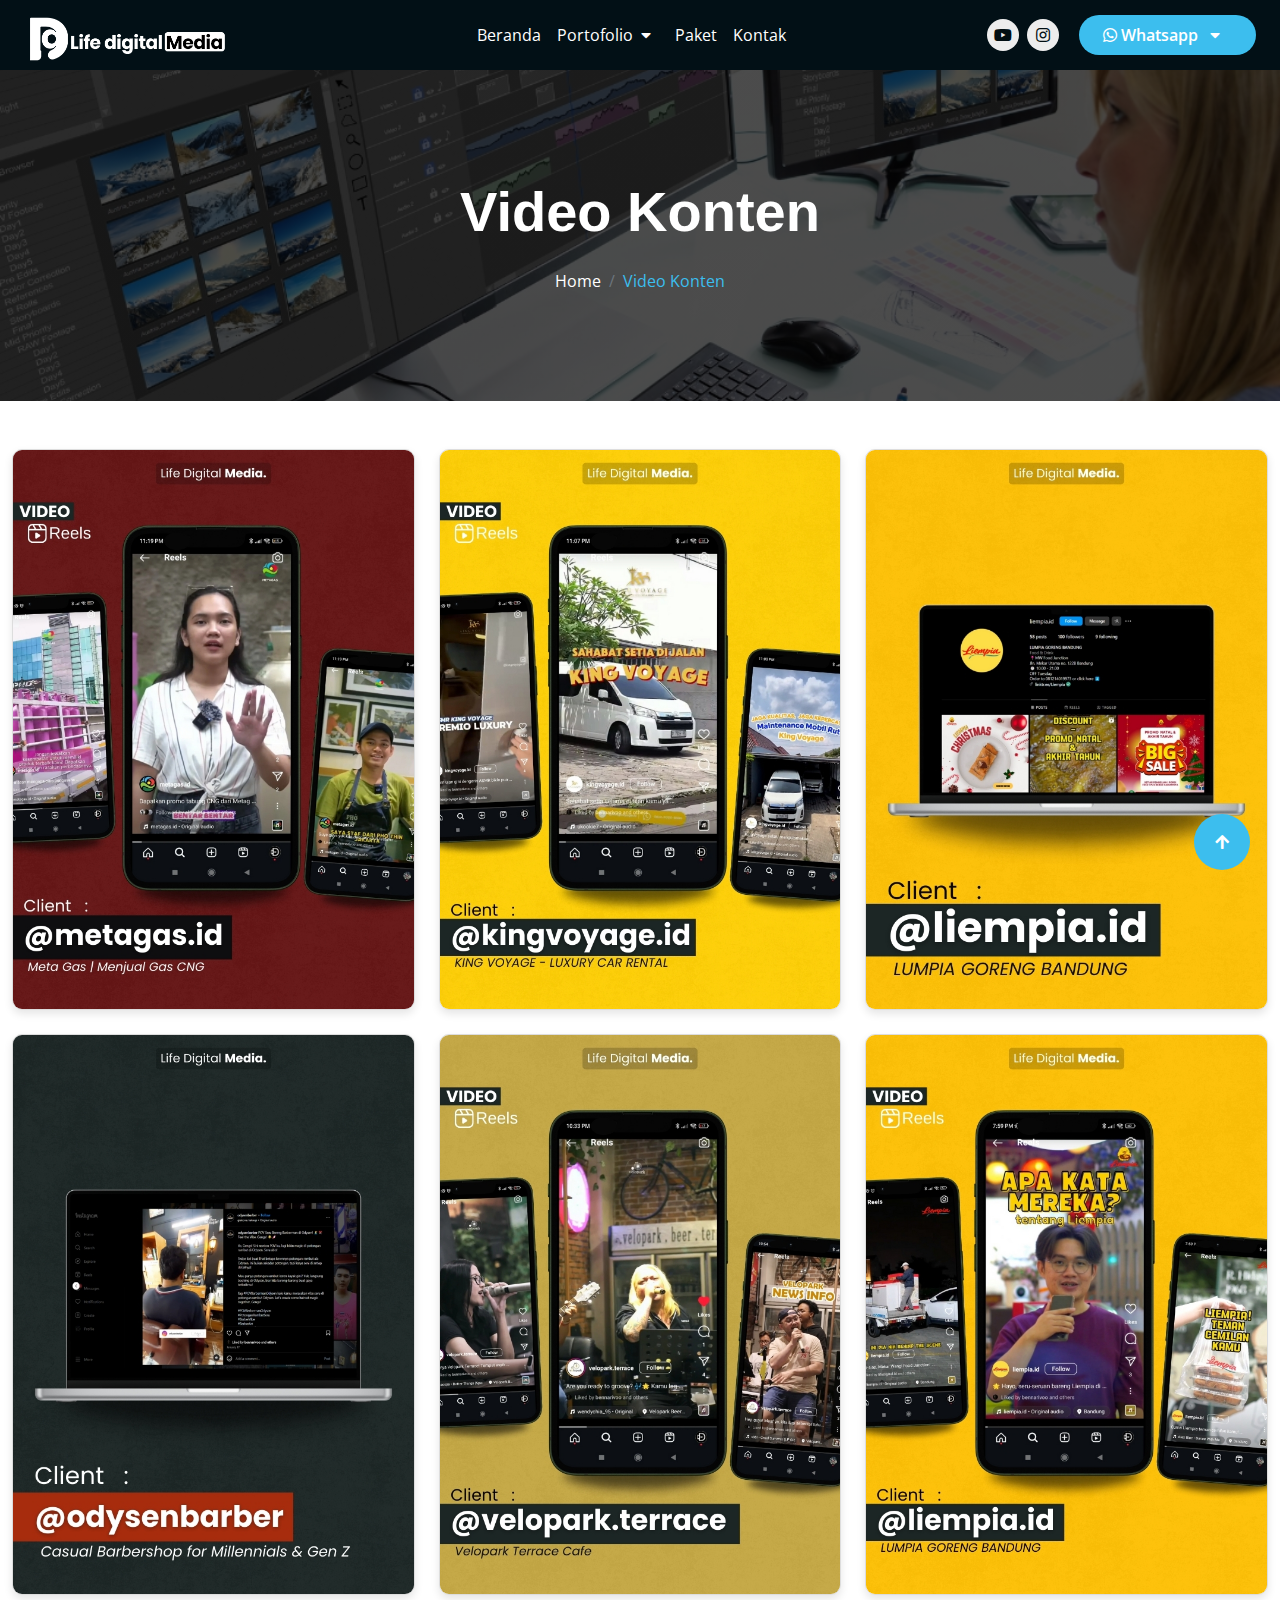
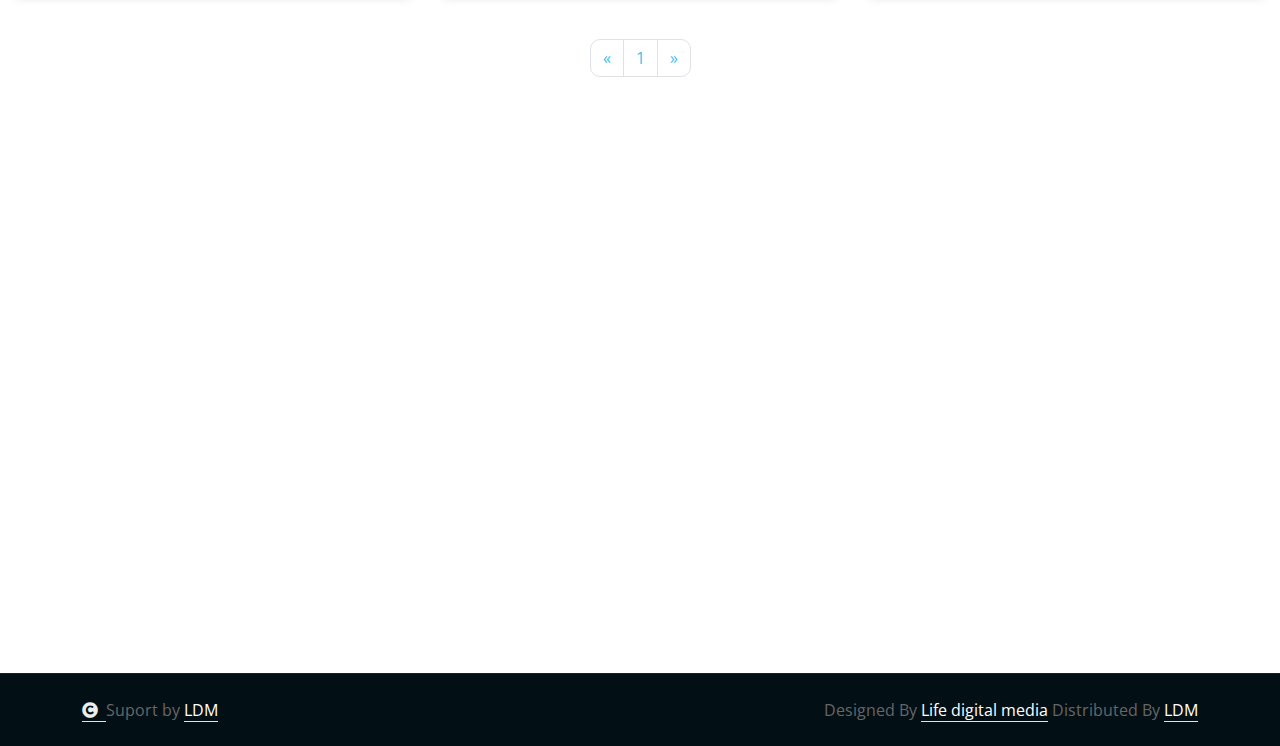
<file: Video_konten.html>
<!DOCTYPE html>
<html lang="en">

    <head>
        <meta charset="utf-8">
        <title>Life Digital Media_Video Konten</title>
        <meta content="width=device-width, initial-scale=1.0" name="viewport">
        <meta content="" name="keywords">
        <meta content="" name="description">

        <!-- Google Web Fonts -->
        <link rel="preconnect" href="https://fonts.googleapis.com">
        <link rel="preconnect" href="https://fonts.gstatic.com" crossorigin>
        <link href="https://fonts.googleapis.com/css2?family=Montserrat:ital,wght@0,100..900;1,100..900&family=Open+Sans:ital,wdth,wght@0,75..100,300..800;1,75..100,300..800&display=swap" rel="stylesheet"> 

        <!-- Icon Font Stylesheet -->
        <link rel="stylesheet" href="https://use.fontawesome.com/releases/v5.15.4/css/all.css"/>
        <link href="https://cdn.jsdelivr.net/npm/bootstrap-icons@1.4.1/font/bootstrap-icons.css" rel="stylesheet">

        <!-- Libraries Stylesheet -->
        <link href="lib/animate/animate.min.css" rel="stylesheet">
        <link href="lib/lightbox/css/lightbox.min.css" rel="stylesheet">
        <link href="lib/owlcarousel/assets/owl.carousel.min.css" rel="stylesheet">


        <!-- Customized Bootstrap Stylesheet -->
        <link href="css/bootstrap.min.css" rel="stylesheet">

        <!-- Template Stylesheet -->
        <link href="css/style.css" rel="stylesheet">
    </head>

    <body>

        <!-- Spinner Start -->
        <div id="spinner" class="show bg-white position-fixed translate-middle w-100 vh-100 top-50 start-50 d-flex align-items-center justify-content-center">
            <div class="spinner-border text-primary" style="width: 3rem; height: 3rem;" role="status">
                <span class="sr-only">Loading...</span>
            </div>
        </div>
        <!-- Spinner End -->

       <!-- Navbar & Hero Start -->
       <div class="container-fluid nav-bar sticky-top px-4 py-2 py-lg-0 bg-dark">
        <nav class="navbar navbar-expand-lg navbar-dark">
            <a href="" class="navbar-brand p-0">
                <h1 class="display-6 text-white"></h1>
                <img src="img/logo.png" width="240rem" alt="Logo" class="wow fadeInUp" data-wow-delay="0.2s">
            </a>
            <button class="navbar-toggler" type="button" data-bs-toggle="collapse" data-bs-target="#navbarCollapse">
                <span class="fa fa-bars"></span>
            </button>
            <div class="collapse navbar-collapse" id="navbarCollapse">
                <div class="navbar-nav mx-auto py-0">
                    <a href="index.html" class="nav-item nav-link active text-white">Beranda</a>
                    <div class="nav-item dropdown">
                        <a href="#" class="nav-link dropdown-toggle text-white" data-bs-toggle="dropdown">Portofolio<i class="fas fa-caret-down ms-2"></i></a>
                        <div class="dropdown-menu m-0 bg-dark">
                            <a href="gallery.html" class="dropdown-item text-white"><i class="fas fa-images"></i> Desain Konten</a>
                            <a href="Video_konten.html" class="dropdown-item text-white"><i class="fas fa-ticket-alt"></i> Video Konten</a>
                            <!-- <a href="404.html" class="dropdown-item">404 Page</a> -->
                        </div>
                    </div>
                    <a href="about.html" class="nav-item nav-link text-white">Paket</a>
                    <!-- <a href="service.html" class="nav-item nav-link">Service</a> -->
                    <!-- <a href="blog.html" class="nav-item nav-link text-white">Blog</a> -->
                    <a href="contact.html" class="nav-item nav-link text-white">Kontak</a>
                </div>
                <div class="d-none d-xl-flex justify-content-center me-3">
                    <a class="btn btn-square btn-light rounded-circle mx-1" href="https://www.youtube.com/@lifedigitalagency"><i class="fab fa-youtube"></i></a>
                    <!-- <a class="btn btn-square btn-light rounded-circle mx-1" href=""><i class="fab fa-twitter"></i></a> -->
                    <a class="btn btn-square btn-light rounded-circle mx-1" href="https://www.instagram.com/lifedigital.id/"><i class="fab fa-instagram"></i></a>
                    <!-- <a class="btn btn-square btn-light rounded-circle mx-1" href=""><i class="fab fa-linkedin-in"></i></a> -->
                </div>
                <div class="btn-group">
                    <button type="button" class="btn btn-primary rounded-pill py-2 px-4 flex-shrink-0 dropdown-toggle" data-bs-toggle="dropdown" aria-expanded="false">
                        <i class="fab fa-whatsapp"></i> Whatsapp <i class="fas fa-caret-down ms-2"></i>
                    </button>
                    <ul class="dropdown-menu dropdown-menu-end">
                        <li><a class="dropdown-item d-flex align-items-center" href="#" onclick="redirectToWhatsApp('089509563739')"><i class="fas fa-user me-2"></i> Admin1</a></li>
                        <li><a class="dropdown-item d-flex align-items-center" href="#" onclick="redirectToWhatsApp('08817722084')"><i class="fas fa-user me-2"></i> Admin2</a></li>
                    </ul>
                    
                </div>
                <script>
                    function redirectToWhatsApp(number) {
                        window.location.href = `https://wa.me/${number}`;
                    }
                </script>
            </div>
        </nav>
    </div>
    <!-- Navbar & Hero End -->

       <!-- Header Start -->
       <div class="container-fluid bg-breadcrumb">
        <div class="container text-center py-5" style="max-width: 900px;">
            <h4 class="text-white display-4 mb-4 wow fadeInDown" data-wow-delay="0.1s">Video Konten</h4>
            <ol class="breadcrumb d-flex justify-content-center mb-0 wow fadeInDown" data-wow-delay="0.3s">
                <li class="breadcrumb-item"><a href="index.html">Home</a></li>
                <!-- <li class="breadcrumb-item"><a href="#">Pages</a></li> -->
                <li class="breadcrumb-item active text-primary">Video Konten</li>
            </ol>    
        </div>
    </div>
    <!-- Header End -->

    <!-- Gallery Start -->
    <div class="container-fluid gallery py-5">
        <div class="row">
            <div class="col-md-4 mb-4">
                <div class="gallery-item">
                    <img src="img/portofolio_video/1.jpg" alt="" class="gallery-img" loading="lazy">
                    <div class="gallery-caption">
                        <!-- <h5>Client: Love Coco</h5>
                        <p>100% Coconut Water, No Sugar Added</p> -->
                    </div>
                </div>
            </div>
            <div class="col-md-4 mb-4">
                <div class="gallery-item">
                    <img src="img/portofolio_video/2.jpg" alt="" class="gallery-img" loading="lazy">
                    <div class="gallery-caption">
                        <!-- <h5>Client: Bakso Mantan Pacar</h5>
                        <p>100% Daging Sapi Pilihan</p> -->
                    </div>
                </div>
            </div>
            <div class="col-md-4 mb-4">
                <div class="gallery-item">
                    <img src="img/portofolio_video/5.jpg" alt="" class="gallery-img" loading="lazy">
                    <div class="gallery-caption">
                        <!-- <h5>Client: Waroenk Indonesia</h5>
                        <p>Kebutuhan Sehari-hari</p> -->
                    </div>
                </div>
            </div>
            <div class="col-md-4 mb-4">
                <div class="gallery-item">
                    <img src="img/portofolio_video/6.jpg" alt="" class="gallery-img" loading="lazy">
                    <div class="gallery-caption">
                        <!-- <h5>Client: Waroenk Indonesia</h5>
                        <p>Kebutuhan Sehari-hari</p> -->
                    </div>
                </div>
            </div>
            <div class="col-md-4 mb-4">
                <div class="gallery-item">
                    <img src="img/portofolio_video/3.jpg" alt="" class="gallery-img" loading="lazy">
                    <div class="gallery-caption">
                        <!-- <h5>Client: Waroenk Indonesia</h5>
                        <p>Kebutuhan Sehari-hari</p> -->
                    </div>
                </div>
            </div>
            <div class="col-md-4 mb-4">
                <div class="gallery-item">
                    <img src="img/portofolio_video/4.jpg" alt="" class="gallery-img" loading="lazy">
                    <div class="gallery-caption">
                        <!-- <h5>Client: Waroenk Indonesia</h5>
                        <p>Kebutuhan Sehari-hari</p> -->
                    </div>
                </div>
            </div>
        </div>
        <nav aria-label="Page navigation">
            <ul class="pagination justify-content-center" id="pagination-container">
                <li class="page-item">
                    <a class="page-link" href="#" aria-label="Previous" id="prev-page">
                        <span aria-hidden="true">&laquo;</span>
                    </a>
                </li>
                <li class="page-item"><a class="page-link" href="#" id="page-1">1</a></li>
                <!-- <li class="page-item"><a class="page-link" href="#" id="page-2">2</a></li>
                <li class="page-item"><a class="page-link" href="#" id="page-3">3</a></li> -->
                <li class="page-item">
                    <a class="page-link" href="#" aria-label="Next" id="next-page">
                        <span aria-hidden="true">&raquo;</span>
                    </a>
                </li>
            </ul>
        </nav>
    </div>
    <!-- Gallery End -->

       <!-- Footer Start -->
       <div class="container-fluid footer py-5 wow fadeIn" data-wow-delay="0.2s">
        <div class="container py-5">
            <div class="row g-5">
                <div class="col-md-6 col-lg-6 col-xl-4">
                    <div class="footer-item">
                        <a href="index.html" class="p-0">
                            <h4 class="text-white mb-4">Life Digital Media</h4>
                            <!-- <img src="img/logo.png" alt="Logo"> -->
                        </a>
                        <p class="mb-2">Life Digital Media membuat konten video dan desain untuk pengusaha dan UMKM, membantu mereka meningkatkan visibilitas dan pertumbuhan bisnis di media sosial.</p>
                        <div class="d-flex align-items-center">
                            <i class="fas fa-map-marker-alt text-primary me-3"></i>
                            <p class="text-white mb-0">Bandung</p>
                        </div>
                        <div class="d-flex align-items-center">
                            <i class="fas fa-envelope text-primary me-3"></i>
                            <a href="mailto:lifedigital.id@gmail.com" class="text-white mb-0">lifedigital.id@gmail.com</a>
                        </div>
                        <div class="d-flex align-items-center">
                            <i class="fab fa-whatsapp text-primary me-3"></i>
                            <a href="https://wa.me/089509563739" class="text-white mb-0">0895-0956-3739</a>
                        </div>
                        <div class="d-flex align-items-center">
                            <i class="fab fa-whatsapp text-primary me-3"></i>
                            <a href="https://wa.me/088177220840" class="text-white mb-0">0881-7722-084</a>
                        </div>
                    </div>
                </div>
                <div class="col-md-6 col-lg-6 col-xl-2">
                    <div class="footer-item">
                        <h4 class="text-white mb-4">Quick Links</h4>
                        <a href="index.html"><i class="fas fa-angle-right me-2"></i> Beranda</a>
                        <a href="gallery.html"><i class="fas fa-angle-right me-2"></i> Portofolio</a>
                        <a href="about.html"><i class="fas fa-angle-right me-2"></i> Paket</a>
                        <a href="contact.html"><i class="fas fa-angle-right me-2"></i> Kontak</a>
                    </div>
                </div>
                <div class="col-md-6 col-lg-6 col-xl-2">
                    <div class="footer-item">
                        <h4 class="text-white mb-4"></h4>
                       
                    </div>
                </div>
                <div class="col-md-6 col-lg-6 col-xl-4">
                    <div class="footer-item">
                        <h4 class="text-white mb-4">Opening Hours</h4>
                        <div class="opening-date mb-3 pb-3">
                            <div class="opening-clock flex-shrink-0">
                                <h6 class="text-white mb-0 me-auto">Senin - Sabtu:</h6>
                                <p class="mb-0"><i class="fas fa-clock text-primary me-2"></i> 08:00 AM - 18:00 PM</p>
                            </div>
                            <div class="opening-clock flex-shrink-0">
                                <h6 class="text-white mb-0 me-auto"></h6>
                            </div>
                            <div class="opening-clock flex-shrink-0">
                                <h6 class="text-white mb-0 me-auto"></h6>
                            </div>
                        </div>
                        <div>
                            <p class="text-white mb-2">Payment Accepted : Antonio Nainggolan</p>
                            <div class="d-flex justify-content-center">
                                <a href="contact.html" class="me-3"><img src="img/icon atm/bca.png" class="img-fluid" alt="BCA Icon"></a>
                                <a href="contact.html" class="me-3"><img src="img/icon atm/btn.png" class="img-fluid" alt="BTN Icon"></a>
                                <a href="contact.html" class="me-3"><img src="img/icon atm/mandiri.png" class="img-fluid" alt="Mandiri Icon"></a>
                                <a href="contact.html" class="me-3"><img src="img/icon atm/cimbniaga.png" class="img-fluid" alt="CIMB Niaga Icon"></a>
                            </div>
                        </div>
                    </div>
                </div>
            </div>
        </div>
    </div>
    <!-- Footer End -->
    
    <!-- Copyright Start -->
    <div class="container-fluid copyright py-4">
        <div class="container">
            <div class="row g-4 align-items-center">
                <div class="col-md-6 text-center text-md-start mb-md-0">
                    <span class="text-body"><a href="#" class="border-bottom text-white"><i class="fas fa-copyright text-light me-2"></i></a>Suport by <a href="#" class="border-bottom text-white">LDM</a></span>
                </div>
                <div class="col-md-6 text-center text-md-end text-body">
                    <!--/*** This template is free as long as you keep the below author’s credit link/attribution link/backlink. ***/-->
                    <!--/*** If you'd like to use the template without the below author’s credit link/attribution link/backlink, ***/-->
                    <!--/*** you can purchase the Credit Removal License from "https://htmlcodex.com/credit-removal". ***/-->
                    Designed By <a class="border-bottom text-white" href="#">Life digital media</a> Distributed By <a class="border-bottom text-white" href="#"">LDM</a>
                </div>
            </div>
        </div>
    </div>
    <!-- Copyright End -->
    


        <!-- Back to Top -->
        <a href="#" class="btn btn-primary btn-lg-square rounded-circle back-to-top"><i class="fa fa-arrow-up"></i></a>   

        
    <!-- JavaScript Libraries -->
    <script src="https://ajax.googleapis.com/ajax/libs/jquery/3.6.4/jquery.min.js"></script>
    <script src="https://cdn.jsdelivr.net/npm/bootstrap@5.0.0/dist/js/bootstrap.bundle.min.js"></script>
    <script src="lib/wow/wow.min.js"></script>
    <script src="lib/easing/easing.min.js"></script>
    <script src="lib/waypoints/waypoints.min.js"></script>
    <script src="lib/counterup/counterup.min.js"></script>
    <script src="lib/lightbox/js/lightbox.min.js"></script>
    <script src="lib/owlcarousel/owl.carousel.min.js"></script>
    

    <!-- Template Javascript -->
    <script src="js/main.js"></script>
    </body>

</html>
</file>
<file: css/style.css>
/*** Spinner Start ***/
/*** Spinner ***/
#spinner {
    opacity: 0;
    visibility: hidden;
    transition: opacity .5s ease-out, visibility 0s linear .5s;
    z-index: 99999;
}

#spinner.show {
    transition: opacity .5s ease-out, visibility 0s linear 0s;
    visibility: visible;
    opacity: 1;
}

/* tag line */
@keyframes slideInFromLeft {
    0% {
        transform: translateX(-100%);
    }
    100% {
        transform: translateX(0);
    }
}

.tagline-animation span {
    display: inline-block;
    animation: slideInFromLeft 1.5s ease-out forwards;
}
/*  */
/*** Spinner End ***/

.back-to-top {
    position: fixed;
    right: 30px;
    bottom: 30px;
    transition: 0.5s;
    z-index: 99;
}

/*** Button Start ***/
.btn {
    font-weight: 600;
    transition: .5s;
}

.btn-square {
    width: 32px;
    height: 32px;
}

.btn-sm-square {
    width: 34px;
    height: 34px;
}

.btn-md-square {
    width: 44px;
    height: 44px;
}

.btn-lg-square {
    width: 56px;
    height: 56px;
}

.btn-xl-square {
    width: 66px;
    height: 66px;
}

.btn-square,
.btn-sm-square,
.btn-md-square,
.btn-lg-square,
.btn-xl-square {
    padding: 0;
    display: flex;
    align-items: center;
    justify-content: center;
    font-weight: normal;
}

.btn.btn-primary {
    color: var(--bs-white);
    border: none;
}

.btn.btn-primary:hover {
    background: var(--bs-dark);
}

.btn.btn-light {
    color: var(--bs-primary);
    border: none;
}

.btn.btn-light:hover {
    color: var(--bs-white);
    background: var(--bs-primary);
}

.btn.btn-dark {
    color: var(--bs-white);
    border: none;
}

.btn.btn-dark:hover {
    color: var(--bs-primary);
    background: var(--bs-light);
}

/*** Navbar Start ***/
.nav-bar {
    background: var(--bs-white);
}

.sticky-top {
    transition: 1s;
}

.navbar-light .navbar-nav .nav-link {
    position: relative;
    margin-right: 25px;
    padding: 35px 0;
    letter-spacing: 1px;
    color: var(--bs-dark);
    font-size: 17px;
    font-weight: 500;
    outline: none;
    transition: .5s;
}

.sticky-top .navbar-light .navbar-nav .nav-link {
    padding: 20px 0;
    color: var(--bs-dark);
}

.navbar-light .navbar-nav .nav-link:hover,
.navbar-light .navbar-nav .nav-link.active {
    color: var(--bs-primary);
}

.navbar-light .navbar-brand img {
    max-height: 60px;
    transition: .5s;
}

.sticky-top .navbar-light .navbar-brand img {
    max-height: 50px;
}

.navbar .dropdown-toggle::after {
    border: none;
    font-family: "poppins";
    font-weight: 600;
    vertical-align: middle;
    margin-left: 8px;
}

.dropdown .dropdown-menu a:hover {
    background: var(--bs-primary);
    color: var(--bs-white);
}

.navbar .nav-item:hover .dropdown-menu {
    transform: rotateX(0deg);
    visibility: visible;
    margin-top: 8px !important;
    background: var(--bs-light);
    transition: .5s;
    opacity: 1;
}

@media (min-width: 720px) {
    .navbar .nav-item .dropdown-menu {
    display: block;
    visibility: hidden;
    top: 100%;
    transform: rotateX(-75deg);
    transform-origin: 0% 0%;
    border: 0;
    border-radius: 10px;
    margin-top: 8px !important;
    transition: .5s;
    opacity: 0;
    }
}

@media (max-width: 720px) {
    .navbar.navbar-expand-lg .navbar-toggler {
        padding: 8px 15px;
        border: 1px solid #fff;
        color: #fff;
    }

    .sticky-top .navbar-light .navbar-nav .nav-link {
        padding: 12px 0;
    }
}
/*** Navbar End ***/

/*** Carousel Hero Header Start ***/
.header-carousel .header-carousel-item img {
    object-fit: cover;
}


@media (min-width: 1200px) {
    .header-carousel .header-carousel-item,
    .header-carousel .header-carousel-item img {
        height: 635px;
    }
}

@media (max-width: 1199px) {
    .header-carousel .header-carousel-item,
    .header-carousel .header-carousel-item img {
        height: 635px;
    }
}

.header-carousel .owl-nav .owl-prev {
    display: none;
}

.header-carousel .owl-nav .owl-next {
    position: absolute;
    width: 60px;
    height: 60px;
    bottom: -60px;
    right: 50%;
    transform: translateY(-50%);
    margin-right: -60px;
    border-radius: 60px;
    background: var(--bs-primary);
    color: var(--bs-white);
    font-size: 26px;
    display: flex;
    align-items: center;
    justify-content: center;
    transition: 0.5s;
}
.header-carousel .owl-nav .owl-next:hover {
    box-shadow: inset 0 0 100px 0 var(--bs-light);
    color: var(--bs-primary);
}

.header-carousel .owl-nav .owl-next i {
    position: relative;
    width: 100%;
    height: 100%;
    display: flex;
    align-items: center;
    justify-content: center;
    animation-name: carousel-next-btn;
    animation-duration: 4s;
    animation-delay: 1s;
    animation-iteration-count: infinite;
    transition: 1s;
}

@keyframes carousel-next-btn {
    0%  {margin-top: 35%;}
    50%  {margin-bottom: 70%;}
    100% {margin-top: 35%;}
}

.header-carousel .header-carousel-item .carousel-caption {
    position: absolute;
    width: 100%;
    height: 100%;
    left: 0;
    bottom: 0;
    background: rgba(0, 0, 0, .7);
    display: flex;
    align-items: center;
}

.carousel-caption .ticket-form {
    background: rgba(255, 255, 255, 0.4);
    border-radius: 10px;
}

.header-carousel .header-carousel-item img {
    animation-name: image-zoom;
    animation-duration: 10s;
    animation-delay: 1s;
    animation-iteration-count: infinite;
    animation-direction: alternate;
    transition: 1s;
}

@keyframes image-zoom {
    0%  {width: 100%; height: 100%;}

    25% {width: 115%; height: 115%;}

    50% {width: 130%; height: 130%;}

    75% {width: 120%; height: 120%;}

    100% {width: 100%; height: 100%;}
}
/*** Carousel Hero Header End ***/

/*** Single Page Hero Header Start ***/
.bg-breadcrumb {
    position: relative;
    overflow: hidden;
    background: linear-gradient(rgba(0, 0, 0, 0.7), rgba(0, 0, 0, 0.7)), url(../img/portofolio/img_\ \(3\).jpg);
    background-position: center center;
    background-repeat: no-repeat;
    background-size: cover;
    padding: 60px 0 60px 0;
    transition: 0.5s;
}

.bg-breadcrumb .breadcrumb {
    position: relative;
}

.bg-breadcrumb .breadcrumb .breadcrumb-item a {
    color: var(--bs-white);
}
/*** Single Page Hero Header End ***/


/*** Feature Start ***/
.feature .feature-item {
    position: relative;
    border-radius: 10px;
    background: var(--bs-light);
}

.feature-item .feature-content {
    position: absolute;
    width: 100%; 
    height: 100%; 
    bottom: 0; 
    left: 0;
    margin-top: 0;
    margin-right: 0; 
    background: rgba(0, 0, 0, 0.7); 
    border-radius: 10px;
    z-index: 2;
}

.feature-item .feature-content .feature-content-inner {
    position: relative;
    z-index: 5;
}
/*** Feature End ***/
.model-portfolio {
    text-align: center;
    margin: -20px 0;
}

.model-portfolio h1 {
    font-size: 2.5rem;
    color: #333;
    margin-bottom: 20px;
}

.carousel {
    overflow: hidden;
    white-space: nowrap;
    width: 100%;
    position: relative;
    cursor: grab;
}

.carousel-track {
    display: inline-flex;
    animation: scroll 30s linear infinite;
}

.carousel img {
    max-width: 800px;
    border-radius: 10px;
    box-shadow: 0 4px 8px rgba(0, 0, 0, 0.1);
    transition: transform 0.3s ease;
    margin-right: 20px;
}

.carousel img:hover {
    transform: scale(1.05); /* Membesarkan gambar saat di-hover */
}

@keyframes scroll {
    0% {
        transform: translateX(0);
    }
    100% {
        transform: translateX(-50%);
    }
}

/* line */
.linetag {
    width: 100%;
    overflow: hidden;
    position: relative;
    margin: 20px 0;
}

.linetag-track, .linetag-track1 {
    display: flex;
    white-space: nowrap;
    will-change: transform;
}

.linetag-track {
    animation: scrollRightToLeft 20s linear infinite;
}

.linetag-track1 {
    animation: scrollLeftToRight 20s linear infinite;
}

.linetag-track span, .linetag-track1 span {
    font-family: 'Poppins', sans-serif;
    font-size: clamp(2rem, 8vw, 6rem);
    text-transform: uppercase;
    font-weight: bold;
    padding: 0 10px;
    display: inline-block;
}

.linetag-track span {
    color: #000000;
}

.linetag-track1 span {
    color: #ffffff;
    -webkit-text-stroke: 1px #000000;
    text-stroke: 1px #000000;
    text-shadow: 
        -1px -1px 0 #000000,
        1px -1px 0 #000000,
        -1px 1px 0 #000000,
        1px 1px 0 #000000;
}

@keyframes scrollRightToLeft {
    0% {
        transform: translateX(0);
    }
    100% {
        transform: translateX(-50%);
    }
}

@keyframes scrollLeftToRight {
    0% {
        transform: translateX(-50%);
    }
    100% {
        transform: translateX(0);
    }
}

.linetag-track, .linetag-track1 {
    display: flex;
}

.linetag-track span, .linetag-track1 span {
    flex-shrink: 0;
    padding-right: 50px; /* Adjust this value to ensure no gap between repeated text */
}

.linetag::before, .linetag::after {
    content: '';
    position: absolute;
    top: 0;
    width: 50px;
    height: 100%;
    z-index: 2;
}

.linetag::before {
    left: 0;
    background: linear-gradient(to right, #fff, transparent);
}

.linetag::after {
    right: 0;
    background: linear-gradient(to left, #fff, transparent);
}

@media (max-width: 576px) {
    .model-portfolio {
        margin-bottom: 10px; /* Atur jarak bawah untuk perangkat mobile */
        padding: 0; /* Menghilangkan padding jika ada */
    }

    .linetag {
        margin: 0; /* Menghilangkan margin pada linetag */
    }
    
    .linetag-track span, .linetag-track1 span {
        padding: 0 5px;
    }
    
    .linetag::before, .linetag::after {
        width: 30px;
    }
}


/* line */
/* galeri */
.gallery-item {
    position: relative;
    overflow: hidden;
    border: 1px solid #ddd;
    border-radius: 8px;
    box-shadow: 0 4px 8px rgba(0, 0, 0, 0.1);
}

.gallery-img {
    width: 100%;
    height: auto;
    display: block;
}

.gallery-caption {
    position: absolute;
    bottom: 0;
    left: 0;
    width: 100%;
    background: rgba(0, 0, 0, 0.7);
    color: #fff;
    padding: 10px;
    text-align: center;
    opacity: 0;
    transition: opacity 0.3s ease;
}

.gallery-item:hover .gallery-caption {
    opacity: 1;
}

.pagination {
    margin-top: 20px;
}

/* end galery */


/* chat bot */
 /* Tambahkan beberapa gaya untuk membuat chatbot terlihat modern */
        .chatbot-container {
            background-color: #fff;
            border-radius: 10px;
            padding: 20px;
            box-shadow: 0 4px 8px rgba(0, 0, 0, 0.1);
            max-width: 400px;
            margin: auto;
        }
        .chatbot-header {
            font-size: 24px;
            font-weight: bold;
            color: #343a40;
            margin-bottom: 20px;
            text-align: center;
        }
        .chatbot-messages {
            max-height: 300px;
            overflow-y: auto;
            margin-bottom: 20px;
            padding: 10px;
            border: 1px solid #e9ecef;
            border-radius: 10px;
            background-color: #f8f9fa;
        }
        .chatbot-message {
            margin-bottom: 10px;
            display: flex;
        }
        .chatbot-message.user {
            justify-content: flex-end;
        }
        .chatbot-message.bot {
            justify-content: flex-start;
        }
        .chatbot-message p {
            padding: 10px;
            border-radius: 10px;
            max-width: 70%;
        }
        .chatbot-message.user p {
            background-color: #007bff;
            color: white;
        }
        .chatbot-message.bot p {
            background-color: #e9ecef;
            color: #343a40;
        }
        .chatbot-input-group {
            display: flex;
            align-items: center;
        }
        .chatbot-input {
            flex: 1;
            padding: 10px;
            border: 1px solid #ced4da;
            border-radius: 5px;
            margin-right: 10px;
        }
        .chatbot-button {
            background-color: #007bff;
            color: white;
            border: none;
            padding: 10px 20px;
            border-radius: 5px;
            cursor: pointer;
            transition: background-color 0.3s;
        }
        .chatbot-button:hover {
            background-color: #0056b3;
        }
/* end chat bot */

.auto-scroll {
    display: flex;
    overflow: hidden; /* Hide overflow */
    white-space: nowrap;
    position: relative;
}

.auto-scroll .scroll-content {
    display: flex;
    animation: scroll 20s linear infinite;
}

@keyframes scroll {
    0% {
        transform: translateX(0);
    }
    100% {
        transform: translateX(-50%);
    }
}

.auto-scroll img {
    height: 200px;
    flex-shrink: 0;
}

/*** Service Start ***/
.service {
    position: relative;
    overflow: hidden;
    background-image: url(../img/portofolio/img_\ \(1\).jpg);
    background-position: center center;
    background-repeat: no-repeat;
    background-size: cover;
}

.service::before {
    content: "";
    width: 100%;
    height: 100%;
    position: absolute;
    top: 0;
    left: 0;
    background: rgba(0, 0, 0, .7);
    z-index: 1;
}

.service .service-section {
    position: relative;
    z-index: 5;
}

.service .service-days {
    border-radius: 10px;
    background: var(--bs-white);
}

.service .service-item {
    position: relative;
    height: 100%;
    text-align: center;
    border-radius: 10px;
    background: var(--bs-white);
    z-index: 1;
}

.service .service-item::after {
    content: "";
    position: absolute;
    width: 100%;
    height: 0;
    bottom: 0;
    left: 0;
    border-radius: 10px;
    background: var(--bs-primary);
    transition: 0.5s;
    z-index: 2;
}

.service .service-item:hover:after {
    height: 100%;
}

.service .service-item i {
    color: var(--bs-primary);
    transition: 0.5s;
}

.service .service-item:hover i {
    color: var(--bs-white);
}

.service .service-item .service-content {
    position: relative;
    z-index: 3;
}

.service .service-item .service-content p {
    transition: 0.5s;
}

.service .service-item:hover .service-content p {
    color: var(--bs-white);
}

.service .service-item .service-content a.h4 {
    transition: 0.5s;
}

.service .service-item:hover .service-content a.h4:hover {
    color: var(--bs-white);
}
/*** Service End ***/


/*** Attractions Start ***/
.attractions {
    position: relative;
    overflow: hidden;
}

.attractions::after {
    content: "";
    width: 100%;
    height: 70%;
    position: absolute;
    overflow: hidden;
    top: 0;
    left: 0;
    background: linear-gradient(rgba(0, 0, 0, .7), rgba(0, 0, 0, .7)), url(../img/portofolio/img_\ \(4\).jpg) center center no-repeat;
    background-size: cover;
    z-index: -2;
    animation-name: attraction-image-zoom;
    animation-duration: 10s;
    animation-delay: 1s;
    animation-iteration-count: infinite;
    animation-direction: alternate;
    transition: 1s;
}

@keyframes attraction-image-zoom {
    0%  {width: 100%;}

    25% {width: 115%;}

    50% {width: 130%;}

    75% {width: 120%;}

    100% {width: 100%;}
}

.attractions .attractions-section {
    position: relative;
    z-index: 3;
}

.attractions .attractions-item {
    position: relative;
    border-radius: 10px;
    transition: 0.5s;
    z-index: 1;
}

.attractions .attractions-item::after {
    content: "";
    position: absolute;
    width: 100%;
    height: 0;
    top: 0;
    left: 0;
    border-radius: 10px;
    background: rgba(0, 0, 0, .7);
    transition: 0.5s;
    z-index: 2;
}

.attractions .attractions-item:hover:after {
    height: 100%;
}

.attractions .attractions-item .attractions-name {
    position: absolute;
    width: 100%;
    height: 100%;
    top: 50%;
    left: 50%;
    transform: translate(-50%, -50%);
    border-radius: 10px;
    color: var(--bs-white);
    font-size: 24px;
    font-weight: 600;
    display: flex;
    align-items: center;
    justify-content: center;
    transition: 0.5s;
    z-index: 3;
    opacity: 0;
}

.attractions .attractions-item:hover .attractions-name {
    opacity: 1;
}

.attractions-carousel .owl-stage-outer {
    margin-top: 58px;
}

.attractions .owl-nav .owl-prev {
    position: absolute;
    top: -58px;
    left: 0;
    background: var(--bs-primary);
    color: var(--bs-white);
    padding: 6px 35px;
    border-radius: 30px;
    transition: 0.5s;
}

.attractions .owl-nav .owl-prev:hover {
    background: var(--bs-white);
    color: var(--bs-primary);
}

.attractions .owl-nav .owl-next {
    position: absolute;
    top: -58px;
    right: 0;
    background: var(--bs-primary);
    color: var(--bs-white);
    padding: 6px 35px;
    border-radius: 30px;
    transition: 0.5s;
}

.attractions .owl-nav .owl-next:hover {
    background: var(--bs-white);
    color: var(--bs-primary);
}
/*** Attractions End ***/


/*** Gallery Start ***/
.gallery .gallery-item {
    position: relative;
    overflow: hidden;
    height: 100%;
    border-radius: 10px;
}

.gallery .gallery-item img {
    transition: 0.5s;
}

.gallery .gallery-item:hover img {
    transform: scale(1.2);
}

.gallery .gallery-item::after {
    content: "";
    position: absolute;
    width: 0;
    height: 0;
    top: 50%;
    left: 50%;
    transform: translate(-50%, -50%);
    border-radius: 10px;
    background: rgba(0, 0, 0, .4);
    transition: 0.5s;
    z-index: 1;
}

.gallery .gallery-item:hover::after {
    width: 100%;
    height: 100%;
}

.gallery .gallery-item .search-icon {
    position: absolute;
    top: 50%;
    left: 50%;
    transform: translate(-50%, -50%);
    transition: 0.5s;
    z-index: 5;
    opacity: 0;
}

.gallery .gallery-item:hover .search-icon {
    opacity: 1;
}
/*** Gallery End ***/

/*** Blog Start ***/
.blog .blog-item {
    border-radius: 10px;
}

.blog .blog-item .blog-img {
    position: relative;
    overflow: hidden;
    border-top-left-radius: 10px;
    border-top-right-radius: 10px;
    transition: 0.5s;
}

.blog .blog-item .blog-img img {
    transition: 0.5s;
}

.blog .blog-item:hover .blog-img img {
    transform: scale(1.2);
}

.blog .blog-item .blog-img::after {
    content: "";
    position: absolute;
    width: 100%;
    height: 100%;
    top: 0;
    left: 0;
    border-top-left-radius: 10px;
    border-top-right-radius: 10px;
    background: rgba(0, 0, 0, .3);
    z-index: 1;
}

.blog .blog-item .blog-img .blog-category {
    position: absolute;
    top: 25px;
    left: 25px;
    border-radius: 10px;
    color: var(--bs-white);
    background: var(--bs-primary);
    z-index: 5;
}

.blog .blog-item .blog-img .blog-date {
    position: absolute;
    bottom: 25px;
    left: 25px;
    color: var(--bs-white);
    z-index: 5;
}

.blog .blog-item .blog-content {
    border-bottom-left-radius: 10px;
    border-bottom-right-radius: 10px;
    background: var(--bs-light);
}
/*** Blog End ***/

/*** Team Start ***/
.team .team-item {
    position: relative;
    background: var(--bs-primary);
    border-radius: 10px;
}

.team .team-item::after {
    content: "";
    position: absolute;
    width: 100%;
    height: 0;
    top: 0;
    left: 0;
    border-radius: 10px;
    background: var(--bs-dark);
    transition: 0.5s;
    z-index: 1;
}

.team .team-item:hover:after {
    height: 100%;
}

.team .team-item .team-content {
    position: relative;
    text-align: center;
    z-index: 2;
}

.team .team-item .team-content .team-icon {
    background: var(--bs-light);
    border-radius: 10px;
    display: flex;
    display: inline-flex;
}

.team .team-item .team-content h4,
.team .team-item .team-content p {
    transition: 0.5s;
}

.team .team-item:hover .team-content h4 {
    color: var(--bs-primary);
}

.team .team-item .team-content p {
    color: var(--bs-white);
    transition: 0.5s;
}

.team .team-item:hover .team-content p {
    color: var(--bs-body);
}
/*** Team End ***/

/*** Testimonial Start ***/
.testimonial {
    position: relative;
    overflow: hidden;
}

.testimonial::after {
    content: "";
    width: 100%;
    height: 100%;
    position: absolute;
    top: 0;
    left: 0;
    background-image: url(../img/portofolio/img_\ \(6\).jpg);
    filter: grayscale(100%);
    background-position: center center;
    background-repeat: no-repeat;
    background-size: cover;
    z-index: -2;
    animation-name: image-zoom;
    animation-duration: 10s;
    animation-delay: 1s;
    animation-iteration-count: infinite;
    animation-direction: alternate;
    transition: 1s;
}

.testimonial::before {
    content: "";
    width: 100%;
    height: 100%;
    position: absolute;
    top: 0;
    left: 0;
    background: rgba(0, 0, 0, .7);
    z-index: -1;
}

.testimonial .testimonial-carousel .testimonial-item {
    text-align: center;
    border-radius: 10px;
    background: rgba(256, 256, 256, 0.2);
}

.testimonial-carousel .testimonial-item .testimonial-inner {
    display: flex;
    justify-content: center;
}

.testimonial-item .testimonial-inner .testimonial-img {
    position: relative;
}

.testimonial-item .testimonial-inner .testimonial-img img {
    width: 100px;
    height: 100px;
    border-radius: 100px;
    border: 2px solid var(--bs-white);
}

.testimonial-item .testimonial-inner .testimonial-img .testimonial-quote {
    position: absolute;
    top: 0;
    left: -25px;
    color: var(--bs-white);
    background: var(--bs-primary);
}

.testimonial-carousel .owl-dots {
    display: flex;
    justify-content: center;
}

.testimonial-carousel .owl-dots .owl-dot {
    width: 30px;
    height: 30px;
    border-radius: 30px;
    margin: 20px 10px 0 10px;
    background: var(--bs-primary);
    transition: 0.5s;
}

.testimonial-carousel .owl-dots .owl-dot.active {
    width: 30px;
    height: 30px;
    border-radius: 30px;
    background: var(--bs-light);
    transition: 0.5s;
}

.testimonial-carousel .owl-dots .owl-dot span {
    position: relative;
    margin-top: 50%;
    margin-left: 50%;
    transform: translate(-50%, -50%);
    display: flex;
    align-items: center;
    justify-content: center;
    text-align: center;
}

.testimonial-carousel .owl-dots .owl-dot.active span::after {
    background: var(--bs-primary);
}

.testimonial-carousel .owl-dots .owl-dot span::after {
    content: "";
    width: 15px;
    height: 15px;
    border-radius: 15px;
    position: absolute;
    top: 50%;
    left: 50%;
    transform: translate(-50%, -50%);
    display: flex;
    align-items: center;
    justify-content: center;
    text-align: center;
    background: var(--bs-white);
    transition: 0.5s;
}

.testimonial-carousel .owl-nav {
    position: absolute;
    bottom: -22px;
    right: 50%;
    transform: translateX(-50%);
    margin-right: -210px;
    display: flex;
    align-items: center;
    justify-content: center;
}

.testimonial-carousel .owl-nav .owl-prev {
    font-size: 50px;
    margin-right: 80px;
    color: var(--bs-white);
    transition: 0.5s;
}

.testimonial-carousel .owl-nav .owl-next {
    font-size: 50px;
    margin-left: 80px;
    color: var(--bs-white);
    transition: 0.5s;
}

.testimonial-carousel .owl-nav .owl-prev:hover,
.testimonial-carousel .owl-nav .owl-next:hover {
    color: var(--bs-primary);
}
/*** Testimonial End ***/


/*** Footer Start ***/
.footer {
    background: var(--bs-dark);
}

.footer .footer-item {
    display: flex;
    flex-direction: column;
}

.footer .footer-item a {
    line-height: 35px;
    color: var(--bs-body);
    transition: 0.5s;
}

.footer .footer-item p {
    line-height: 35px;
}

.footer .footer-item a:hover {
    color: var(--bs-primary);
}

.footer .footer-item .footer-btn a,
.footer .footer-item .footer-btn a i {
    transition: 0.5s;
}

.footer .footer-item .footer-btn a:hover {
    background: var(--bs-white);
}

.footer .footer-item .footer-btn a:hover i {
    color: var(--bs-primary);
}

.footer .footer-item .opening-date {
    border-bottom: 1px solid rgba(255, 255, 255, .08);
}

.footer .footer-item .opening-date .opening-clock {
    display: flex;
    align-items: center;
    line-height: 35px;
}
/*** Footer End ***/

/*** copyright Start ***/
.copyright {
    border-top: 1px solid rgba(255, 255, 255, 0.08);
    background: var(--bs-dark);
}
/*** copyright end ***/
</file>
